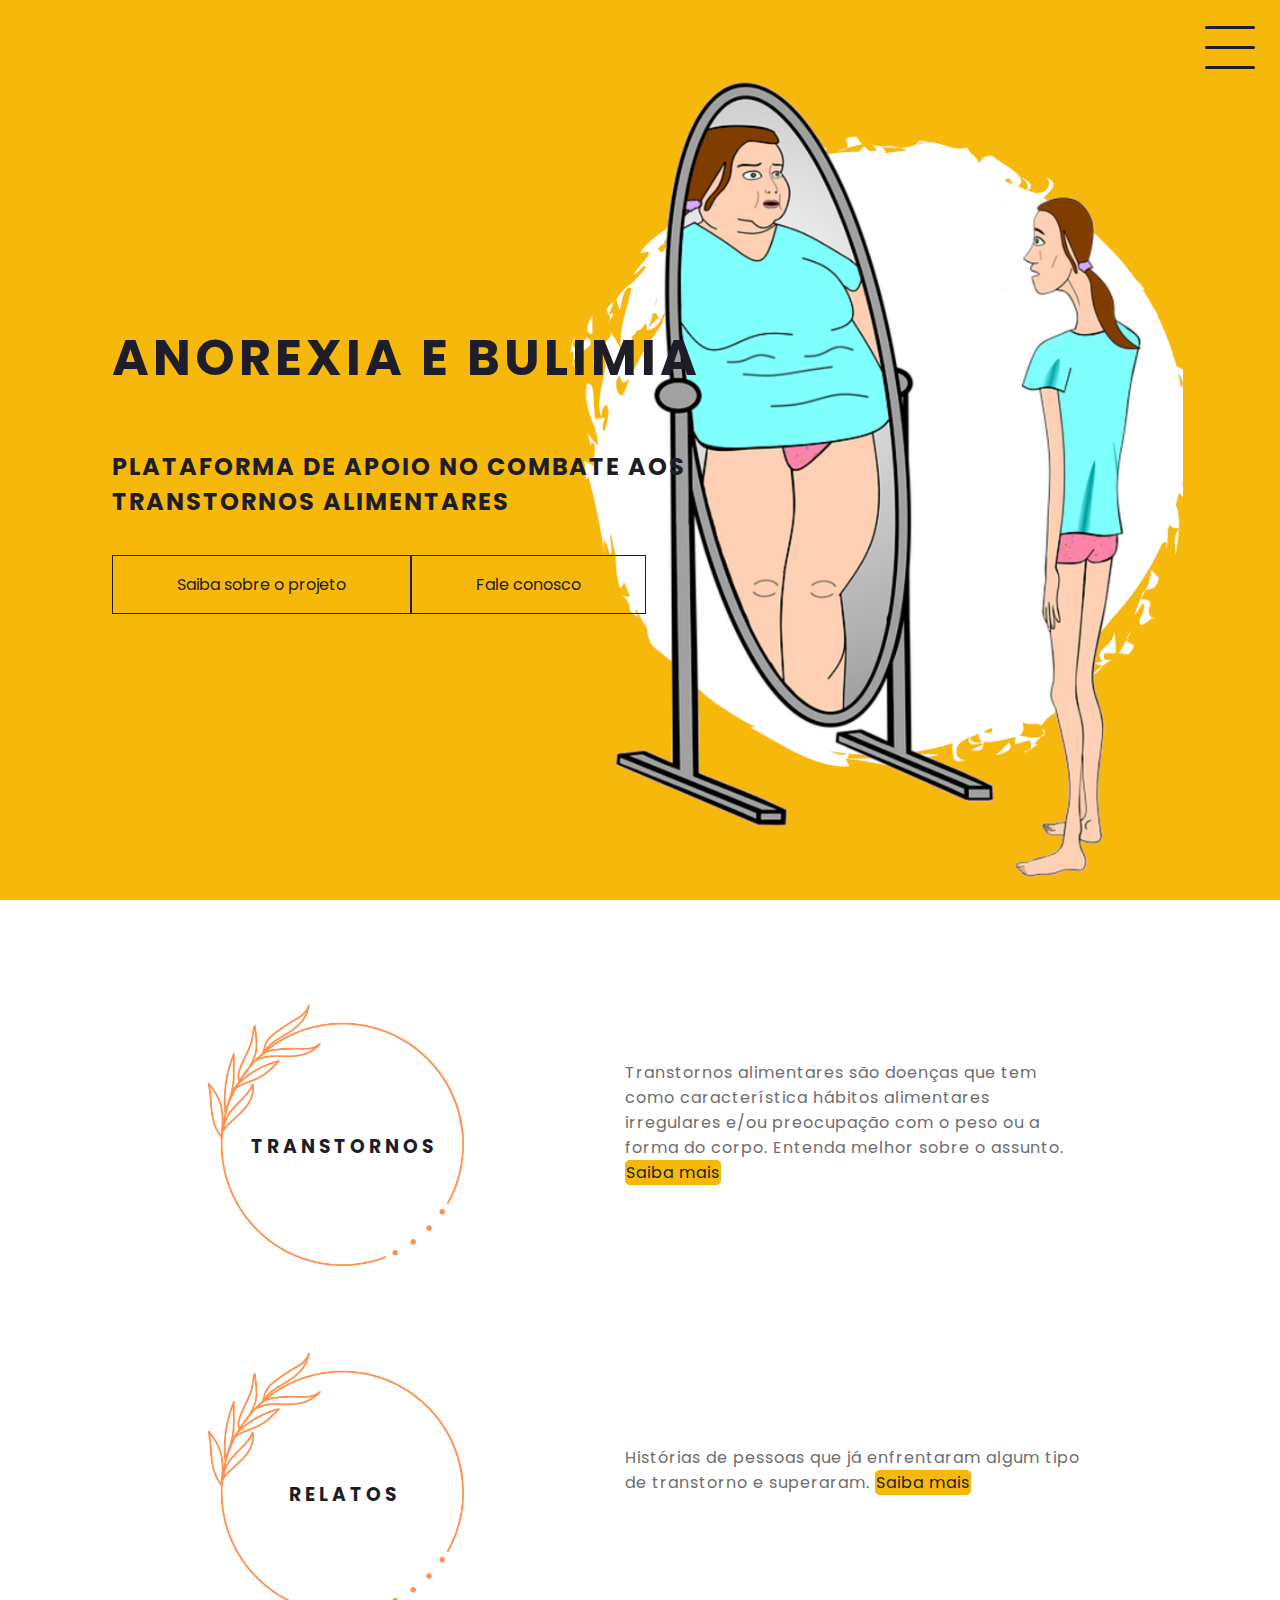
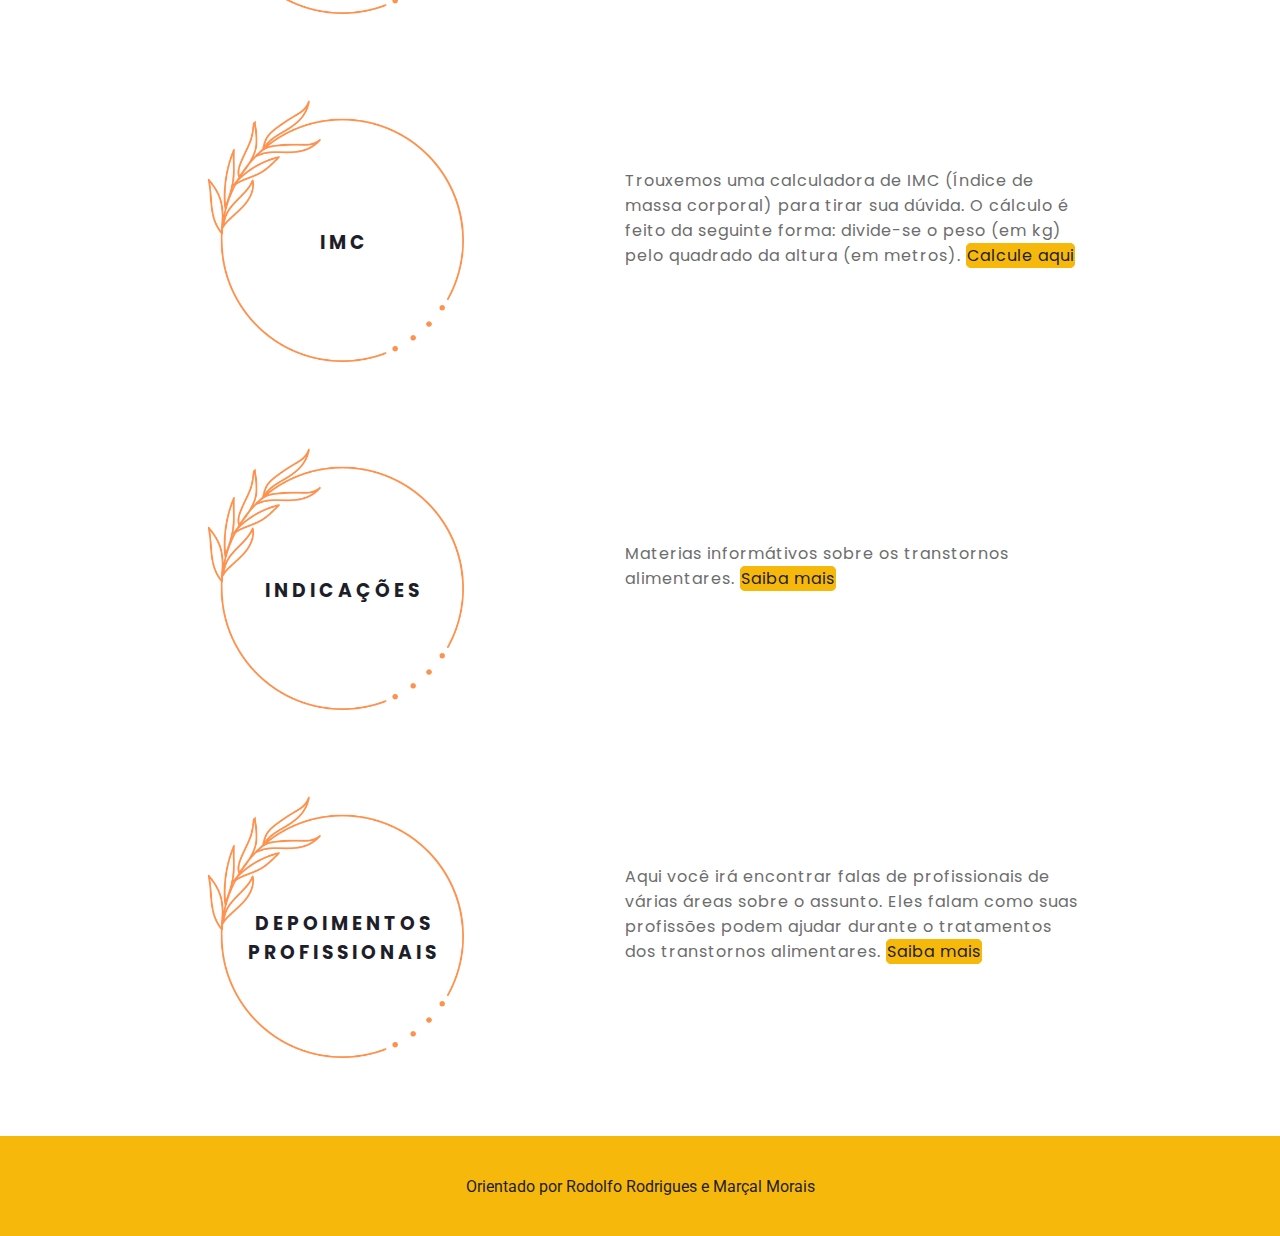
<file: index.html>
<!DOCTYPE html>
<html lang="en">
<head>
    <meta charset="UTF-8">
    <meta name="viwport" content="width=device-width, initial-scale=1.0">
    <link rel="stylesheet" href="css/style.css">
    

  
    <title>PACTA</title>

</head>
<body>
    <header class="header-container">
        <div class="header">
            <div class="checkbox-container">
                <div class="checkbox-wrapper">
                    <input type="checkbox" id="toggle">
                    <label class="checkbox" for="toggle">
                       <div class="trace"></div>
                       <div class="trace"></div>
                       <div class="trace"></div>
                    </label>
                    <div class="menu"></div>
                    <nav class="menu-items">
                        <ul>
                            <li>
                                <a href="index.html">home</a>
                            </li>
                            <li>
                                <a href="sobre.html">sobre</a>
                            </li>
                            <li>
                                <a href="faleConosco.html">fale conosco</a>
                            </li>
                        </ul>
                    </nav>
                    
                </div>

            </div>

        </div>
        <h1>Anorexia e Bulimia</h1>
        <h2>Plataforma de apoio no combate aos transtornos alimentares</h2>
        <div class="social-media">
            <a href="sobre.html"> Saiba sobre o projeto</a>
            <a href="faleConosco.html">Fale conosco</a>

        </div>
    
    </header>
    <main class="container">
        <div class="card-container">
            
            <div class="card">
                <card class="card-wrapper">
                    <h3>transtornos</h3>
                </card>
               
            </div>
            <card class="card-text">
                <p>Transtornos alimentares são doenças que tem
                    como característica hábitos alimentares irregulares e/ou preocupação
                    com o peso ou a forma do corpo. Entenda melhor sobre o assunto.
                    <a class="btn" href="transtornos.html" >Saiba mais</a>
                </p>
                
            </card>
        </div>

        <div class="card-container">
            <div class="card">
                <h3>relatos</h3>
            </div>
            <card class="card-text">
                Histórias de pessoas que já enfrentaram algum tipo de transtorno e superaram.                
                <a class="btn" href="relatos.html" >Saiba mais</a>
            </card>
        </div>

        <div class="card-container">
            <div class="card">
                <card class="card-wrapper">
                    <h3>imc</h3>
                   
                </card>
            </div>
       
            <card class="card-text">
                Trouxemos uma calculadora de IMC (Índice de massa corporal) para tirar sua dúvida. O cálculo é feito da seguinte forma: divide-se o peso 
                (em kg) pelo quadrado da altura (em metros).
                <a class="btn" href="https://abeso.org.br/obesidade-e-sindrome-metabolica/calculadora-imc" target="_blank" >Calcule aqui</a>
            </card>
        </div>

        <div class="card-container">
            <div class="card">
                <h3>Indicações</h3>
            </div>
            <card class="card-text">
                Materias informátivos sobre os transtornos alimentares. 
                <a class="btn" href="indicacoes.html" >Saiba mais</a>
            </card>         
        </div>

        <div class="card-container">
            <div class="card">
                <card class="card-wrapper">
                    <h3>Depoimentos profissionais</h3>
                   
                </card>
            </div>
            <card class="card-text">
                <p>
                    Aqui você irá encontrar falas de profissionais de várias áreas sobre o assunto. Eles falam como suas profissões podem ajudar durante o 
                    tratamentos dos transtornos alimentares.
                    <a class="btn" href="depoimentos.html" >Saiba mais</a>
                </p>
            </card>         
        </div>


    </main>
    <footer class="footer">
       Orientado por Rodolfo Rodrigues e Marçal Morais
    </footer>

</body>
</html>
</file>
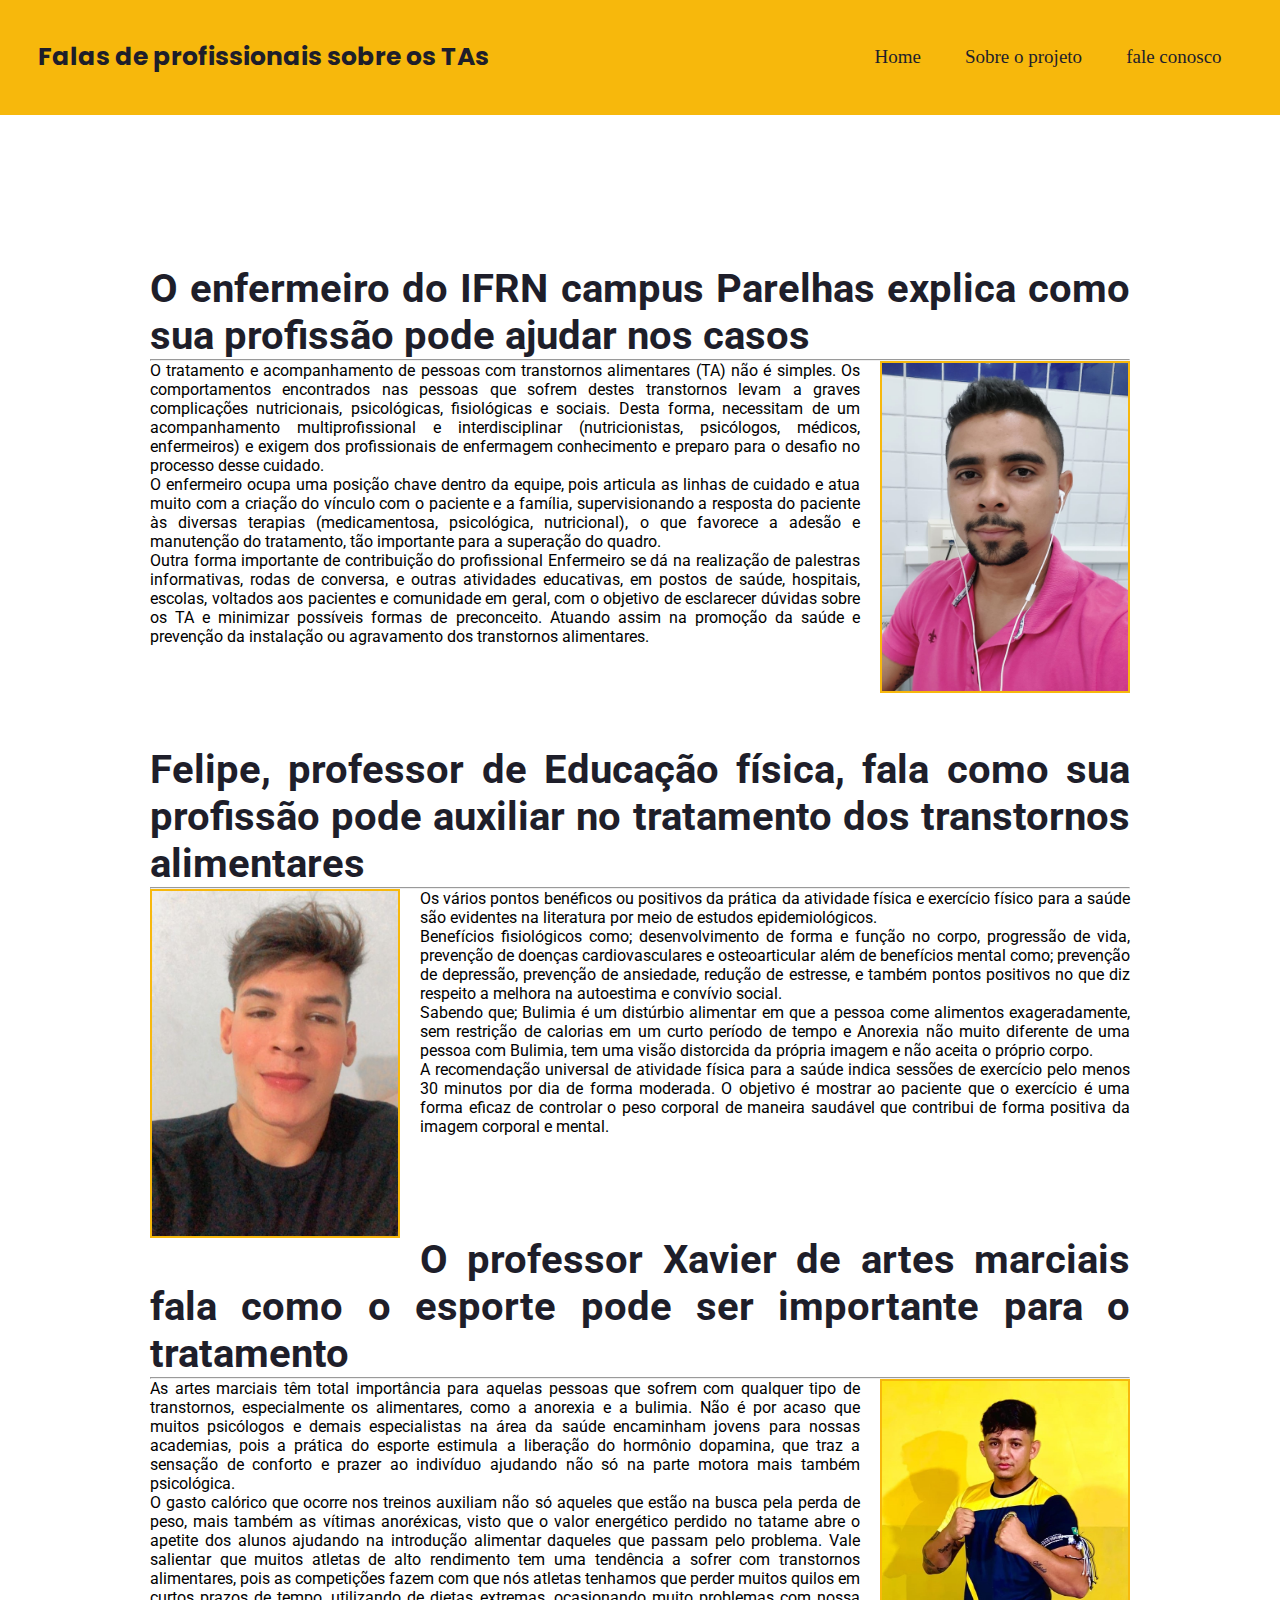
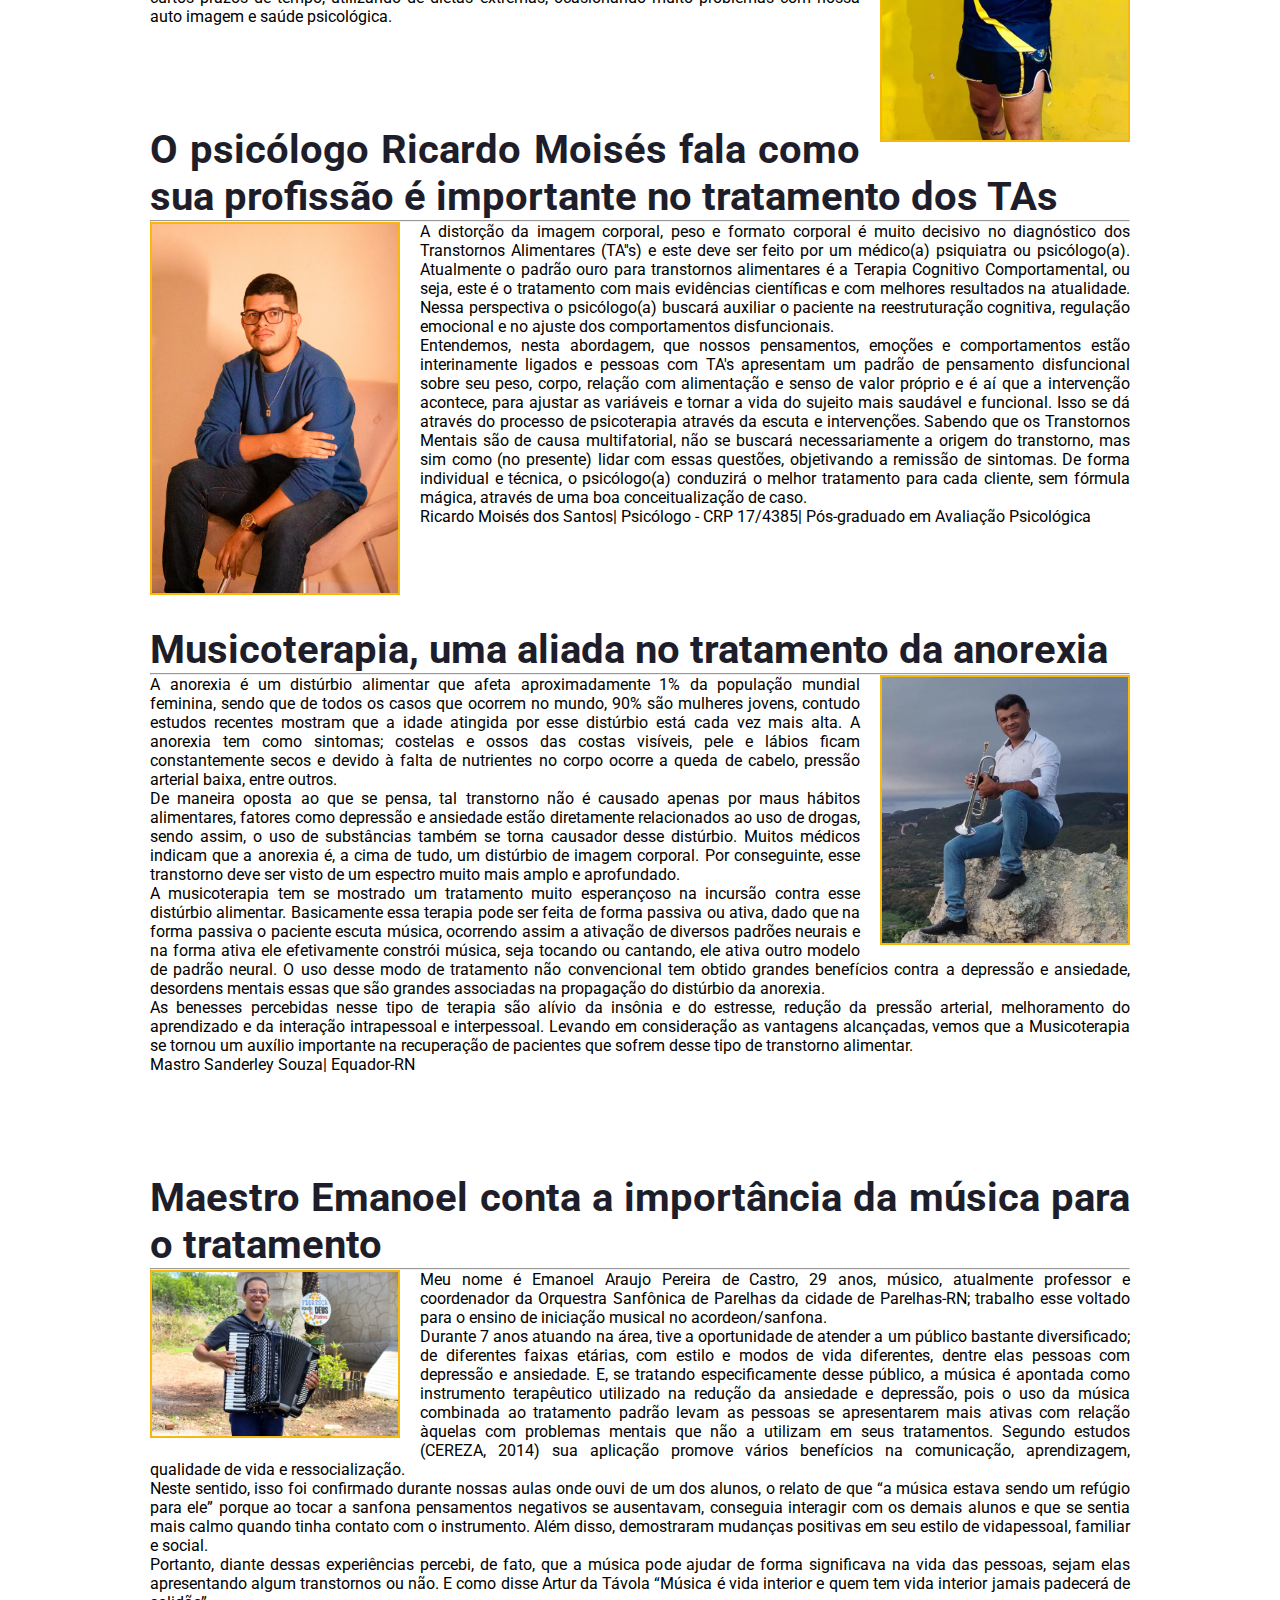
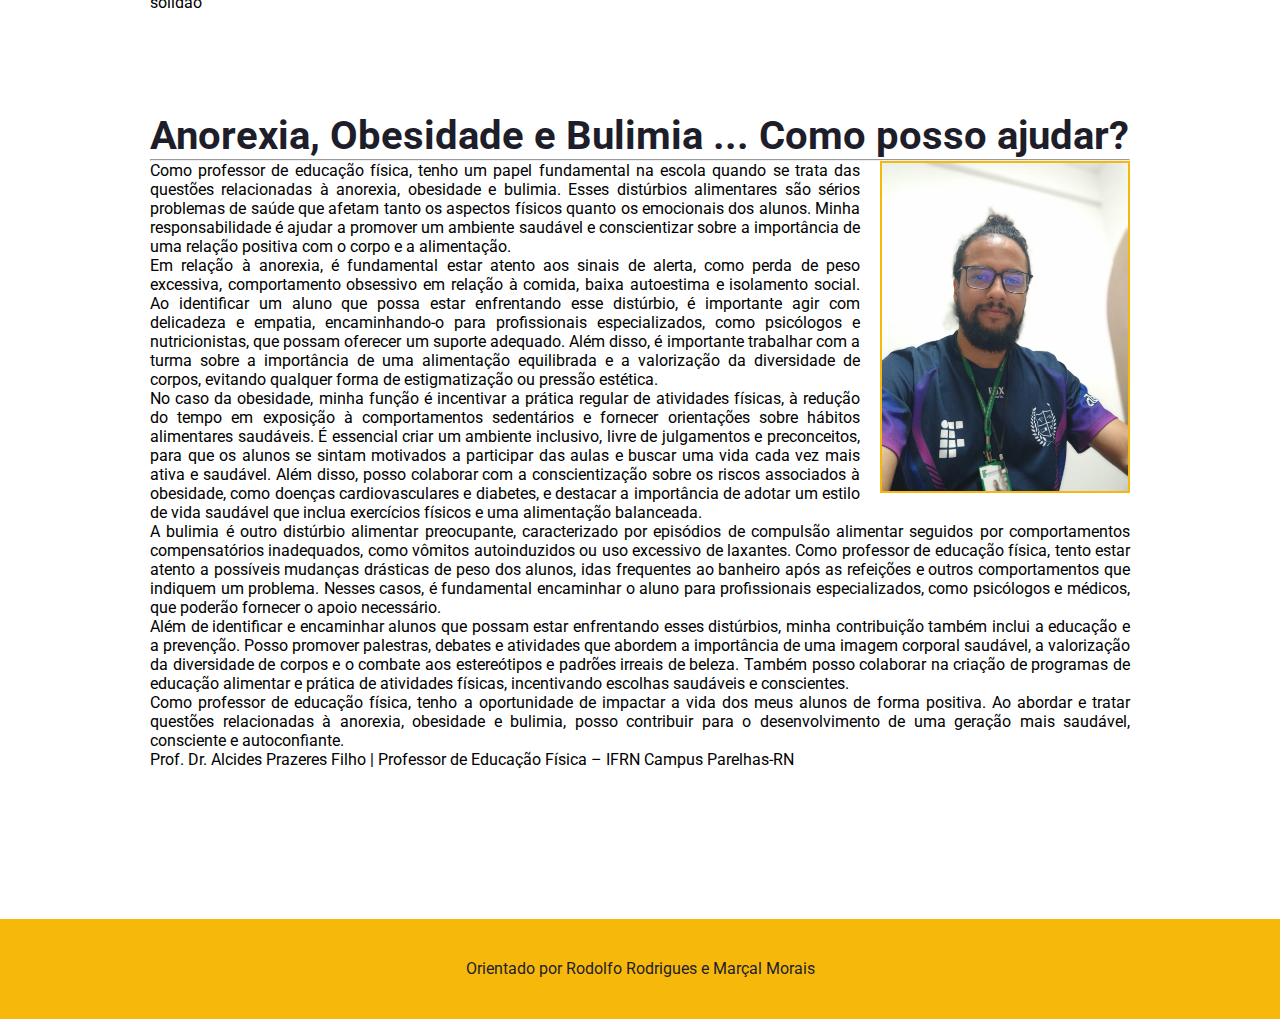
<file: depoimentos.html>
<!DOCTYPE html>
<html lang="en">
<head>
    <meta charset="UTF-8">
    <meta name="viwport" content="width=device-width, initial-scale=1.0">
    <link href="https://cdn.jsdelivr.net/npm/bootstrap@5.3.0-alpha1/dist/css/bootstrap.min.css" rel="stylesheet" integrity="sha384-GLhlTQ8iRABdZLl6O3oVMWSktQOp6b7In1Zl3/Jr59b6EGGoI1aFkw7cmDA6j6gD" crossorigin="anonymous">
    <script src="https://cdn.jsdelivr.net/npm/bootstrap@5.3.0-alpha1/dist/js/bootstrap.bundle.min.js" integrity="sha384-w76AqPfDkMBDXo30jS1Sgez6pr3x5MlQ1ZAGC+nuZB+EYdgRZgiwxhTBTkF7CXvN" crossorigin="anonymous"></script>
    <link rel="stylesheet" href="css/style_texts.css">
    <title>PACTA</title>
</head>

<body>
    <div class="container">
        <nav>
            <div class="logo">
                <span>Falas de profissionais sobre os TAs</span>
            </div>
            <ul>
                <li><a href="index.html">Home</a></li>
                <li><a href="sobre.html">Sobre o projeto</a></li>
                <li><a href="faleConosco.html">fale conosco</a></li>
            </ul>
        </nav>
    </div>

    <main class="container-org">
        <div class="container-text">
            <div class="container-text-p">
                <h1> O enfermeiro do IFRN campus Parelhas explica como sua profissão pode ajudar nos casos</h1>
                <hr>
                <img class = img1 src="css/assets/Enfermeiro Leandro.jpeg">
                <p>
                    O tratamento e acompanhamento de pessoas com transtornos alimentares (TA) não é simples. Os comportamentos encontrados nas pessoas que sofrem destes transtornos 
                    levam a graves complicações nutricionais, psicológicas, fisiológicas e sociais. Desta forma, necessitam de um acompanhamento multiprofissional e interdisciplinar 
                    (nutricionistas, psicólogos, médicos, enfermeiros) e exigem dos profissionais de enfermagem conhecimento e preparo para o desafio no processo desse cuidado. 
                </p>
                <p>
                    O enfermeiro ocupa uma posição chave dentro da equipe, pois articula as linhas de cuidado e atua muito com a criação do vínculo com o paciente e a família, 
                    supervisionando a resposta do paciente às diversas terapias (medicamentosa, psicológica, nutricional), o que favorece a adesão e manutenção do tratamento, 
                    tão importante para a superação do quadro.
                </p>
                <p>
                    Outra forma importante de contribuição do profissional Enfermeiro se dá na realização de palestras informativas, rodas de conversa, e outras atividades educativas, 
                    em postos de saúde, hospitais, escolas, voltados aos pacientes e comunidade em geral, com o objetivo de esclarecer dúvidas sobre os TA e minimizar possíveis formas 
                    de preconceito. Atuando assim na promoção da saúde e prevenção da instalação ou agravamento dos transtornos alimentares.
                </p>

            </div> 

            <div class="container-text-p">
                <h1>Felipe, professor de Educação física, fala como sua profissão pode auxiliar no tratamento dos transtornos alimentares</h1>
                <hr>
                <img class = img2 src="css/assets/Educador Físico.jpeg">
                <p>
                    Os vários pontos benéficos ou positivos da prática da atividade física e exercício físico para a saúde são evidentes na literatura por meio de estudos epidemiológicos.
                </p>
                <p>
                    Benefícios fisiológicos como; desenvolvimento de forma e função no corpo, progressão de vida, prevenção de doenças cardiovasculares e osteoarticular além de benefícios mental
                    como; prevenção de depressão, prevenção de ansiedade, redução de estresse, e também pontos positivos no que diz respeito a melhora na autoestima e convívio social.
                </p>
                <p>
                    Sabendo que; Bulimia é um distúrbio alimentar em que a pessoa come alimentos exageradamente, sem restrição de calorias em um curto período de tempo e Anorexia não muito 
                    diferente de uma pessoa com Bulimia, tem uma visão distorcida da própria imagem e não aceita o próprio corpo. 
                </p>
                <p>
                    A recomendação universal de atividade física para a saúde indica sessões de exercício pelo menos 30 minutos por dia de forma moderada. O objetivo é mostrar ao paciente que o 
                    exercício é uma forma eficaz de controlar o peso corporal de maneira saudável que contribui de forma positiva da imagem corporal e mental.
                </p>
                
            </div> 

            <div class="container-text-p">
                <h1>O professor Xavier de artes marciais fala como o esporte pode ser importante para o tratamento</h1>
                <hr>
                <img class = img1 src="css/assets/Xavier Educador Físico.jpeg">
                <p>
                    As artes marciais têm total importância para aquelas pessoas que sofrem com qualquer tipo de transtornos, especialmente os alimentares, como a anorexia e a bulimia. 
                    Não é por acaso que muitos psicólogos e demais especialistas na área da saúde encaminham jovens para nossas academias, pois a prática do esporte estimula a liberação 
                    do hormônio dopamina, que traz a sensação de conforto e prazer ao indivíduo ajudando não só na parte motora mais também psicológica.
                </p>
                <p>
                    O gasto calórico que ocorre nos treinos auxiliam não só aqueles que estão na busca pela perda de peso, mais também as vítimas anoréxicas, visto que o valor energético perdido 
                    no tatame abre o apetite dos alunos ajudando na introdução alimentar daqueles que passam pelo problema.
                    Vale salientar que muitos atletas de alto rendimento tem uma tendência a sofrer com transtornos alimentares, pois as competições fazem com que nós atletas tenhamos que perder 
                    muitos quilos em curtos prazos de tempo, utilizando de dietas extremas, ocasionando muito problemas com nossa auto imagem e saúde psicológica.
                </p>

            </div> 

            <div class="container-text-p">
                <h1>O psicólogo Ricardo Moisés fala como sua profissão é importante no tratamento dos TAs</h1>
                <hr>
                <img class = img2 src="css/assets/PSI.jpg">
                <p>
                    A distorção da imagem corporal, peso e formato corporal é muito decisivo no diagnóstico dos Transtornos Alimentares (TA''s) e este deve ser feito por um médico(a) psiquiatra ou psicólogo(a).
                    Atualmente o padrão ouro para transtornos alimentares é a Terapia Cognitivo Comportamental, ou seja, este é o tratamento com mais evidências científicas e com melhores resultados na atualidade.
                    Nessa perspectiva o psicólogo(a) buscará auxiliar o paciente na reestruturação cognitiva, regulação emocional e no ajuste dos comportamentos disfuncionais.
                </p>
                <p>
                    Entendemos, nesta abordagem, que nossos pensamentos, emoções e comportamentos estão interinamente ligados e pessoas com TA's apresentam um padrão de pensamento disfuncional sobre seu peso, corpo, relação 
                    com alimentação e senso de valor próprio e é aí que a intervenção acontece, para ajustar as variáveis e tornar a vida do sujeito mais saudável e funcional. Isso se dá através do processo de psicoterapia através da escuta e intervenções.
                    Sabendo que os Transtornos Mentais são de causa multifatorial, não se buscará necessariamente a origem do transtorno, mas sim como (no presente) lidar com essas questões, objetivando a remissão de sintomas.
                    De forma individual e técnica, o psicólogo(a) conduzirá o melhor tratamento para cada cliente, sem fórmula mágica, através de uma boa conceitualização de caso.
                </p>
                <p>
                    Ricardo Moisés dos Santos| 
                    Psicólogo - CRP 17/4385|
                    Pós-graduado em Avaliação Psicológica
                </p>
            </div>

            <div class="container-text-p">
                <h1> Musicoterapia, uma aliada no tratamento da anorexia </h1>
                <hr>
                <img class = img1 src="css/assets/Sanderley Maestro.jpeg">
                <p>
                    A anorexia é um distúrbio alimentar que afeta aproximadamente 1% da população mundial feminina, sendo que de todos os casos que ocorrem no mundo, 90% são mulheres
                    jovens, contudo estudos recentes mostram que a idade atingida por esse distúrbio está cada vez mais alta. A anorexia tem como sintomas; costelas e ossos das costas visíveis,
                    pele e lábios ficam constantemente secos e devido à falta de nutrientes no corpo ocorre a
                    queda de cabelo, pressão arterial baixa, entre outros. 
                </p>
                <p>
                    De maneira oposta ao que se pensa, tal transtorno não é causado apenas por maus hábitos alimentares, fatores como depressão e ansiedade estão diretamente relacionados
                    ao uso de drogas, sendo assim, o uso de substâncias também se torna causador desse distúrbio. Muitos médicos indicam que a anorexia é, a cima de tudo, um distúrbio de
                    imagem corporal. Por conseguinte, esse transtorno deve ser visto de um espectro muito mais amplo e aprofundado. 
                </p>
                <p>
                    A musicoterapia tem se mostrado um tratamento muito esperançoso na incursão contra esse distúrbio alimentar. Basicamente essa terapia pode ser feita de forma passiva ou
                    ativa, dado que na forma passiva o paciente escuta música, ocorrendo assim a ativação de diversos padrões neurais e na forma ativa ele efetivamente constrói música, seja tocando
                    ou cantando, ele ativa outro modelo de padrão neural. O uso desse modo de tratamento não convencional tem obtido grandes benefícios contra a depressão e ansiedade, desordens mentais 
                    essas que são grandes associadas na propagação do distúrbio da anorexia. 
                </p>
                <p>
                    As benesses percebidas nesse tipo de terapia são alívio da insônia e do estresse, redução da pressão arterial, melhoramento do aprendizado e da interação intrapessoal e
                    interpessoal. Levando em consideração as vantagens alcançadas, vemos que a Musicoterapia se tornou um auxílio importante na recuperação de pacientes que sofrem desse tipo de transtorno alimentar. 
                </p>
                <p> Mastro Sanderley Souza| Equador-RN</p>
            </div>

            <div class="container-text-p">
                <h1> Maestro Emanoel conta a importância da música para o tratamento</h1>
                <hr>
                <img class = img2 src="css/assets/Maestro Emanuel.jpg">
                <p>
                    Meu nome é Emanoel Araujo Pereira de Castro, 29 anos, músico, atualmente professor e coordenador da Orquestra Sanfônica de Parelhas da cidade de Parelhas-RN; 
                    trabalho esse voltado para o ensino de iniciação musical no acordeon/sanfona. 
                </p>
                <p>
                    Durante 7 anos atuando na área, tive a oportunidade de atender a um público bastante diversificado; de diferentes faixas etárias, com estilo e modos de vida diferentes, 
                    dentre elas pessoas com depressão e ansiedade. E, se tratando especificamente desse público, a música é apontada como instrumento terapêutico utilizado na redução da ansiedade 
                    e depressão, pois o uso da música combinada ao tratamento padrão levam as pessoas se apresentarem mais ativas com relação àquelas com problemas mentais que não a utilizam em seus 
                    tratamentos. Segundo estudos (CEREZA, 2014) sua aplicação promove vários benefícios na comunicação, aprendizagem, qualidade de vida e ressocialização.
                </p>
                <p>
                    Neste sentido, isso foi confirmado durante nossas aulas onde ouvi de um dos alunos, o relato de que “a música estava sendo um refúgio para ele” porque ao tocar a sanfona pensamentos 
                    negativos se ausentavam, conseguia interagir com os demais alunos e que se sentia mais calmo quando tinha contato com o instrumento. Além disso, demostraram mudanças positivas em seu 
                    estilo de vidapessoal, familiar e social.
                </p>
                <p>
                    Portanto, diante dessas experiências percebi, de fato, que a música pode ajudar de forma significava na vida das pessoas, sejam elas apresentando algum transtornos ou não. E como 
                    disse Artur da Távola “Música é vida interior e quem tem vida interior jamais padecerá de solidão” 
                </p>
            </div>

            <div class="container-text-p">
                <h1>Anorexia, Obesidade e Bulimia ... Como posso ajudar?</h1>
                <hr>
                <img class = img1 src="css/assets/Prof.If.jpeg">
                <p>
                    Como professor de educação física, tenho um papel fundamental na escola quando se trata das questões relacionadas à anorexia, obesidade e bulimia. Esses distúrbios 
                    alimentares são sérios problemas de saúde que afetam tanto os aspectos físicos quanto os emocionais dos alunos. Minha responsabilidade é ajudar a promover um ambiente 
                    saudável e conscientizar sobre a importância de uma relação positiva com o corpo e a alimentação.
                </p>
                <p>
                    Em relação à anorexia, é fundamental estar atento aos sinais de alerta, como perda de peso excessiva, comportamento obsessivo em relação à comida, baixa autoestima e isolamento 
                    social. Ao identificar um aluno que possa estar enfrentando esse distúrbio, é importante agir com delicadeza e empatia, encaminhando-o para profissionais especializados, como psicólogos 
                    e nutricionistas, que possam oferecer um suporte adequado. Além disso, é importante trabalhar com a turma sobre a importância de uma alimentação equilibrada e a valorização da diversidade 
                    de corpos, evitando qualquer forma de estigmatização ou pressão estética.
                </p>
                <p>
                    No caso da obesidade, minha função é incentivar a prática regular de atividades físicas, à redução do tempo em exposição à comportamentos sedentários e fornecer orientações sobre hábitos 
                    alimentares saudáveis. É essencial criar um ambiente inclusivo, livre de julgamentos e preconceitos, para que os alunos se sintam motivados a participar das aulas e buscar uma vida cada vez 
                    mais ativa e saudável. Além disso, posso colaborar com a conscientização sobre os riscos associados à obesidade, como doenças cardiovasculares e diabetes, e destacar a importância de adotar um 
                    estilo de vida saudável que inclua exercícios físicos e uma alimentação balanceada.
                </p>
                <p>
                    A bulimia é outro distúrbio alimentar preocupante, caracterizado por episódios de compulsão alimentar seguidos por comportamentos compensatórios inadequados, como vômitos autoinduzidos ou uso 
                    excessivo de laxantes. Como professor de educação física, tento estar atento a possíveis mudanças drásticas de peso dos alunos, idas frequentes ao banheiro após as refeições e outros comportamentos 
                    que indiquem um problema. Nesses casos, é fundamental encaminhar o aluno para profissionais especializados, como psicólogos e médicos, que poderão fornecer o apoio necessário.
                </p>
                <P>
                    Além de identificar e encaminhar alunos que possam estar enfrentando esses distúrbios, minha contribuição também inclui a educação e a prevenção. Posso promover palestras, debates e atividades que 
                    abordem a importância de uma imagem corporal saudável, a valorização da diversidade de corpos e o combate aos estereótipos e padrões irreais de beleza. Também posso colaborar na criação de 
                    programas de educação alimentar e prática de atividades físicas, incentivando escolhas saudáveis e conscientes.
                </P>
                <p>
                    Como professor de educação física, tenho a oportunidade de impactar a vida dos meus alunos de forma positiva. Ao abordar e tratar questões relacionadas à anorexia, obesidade e bulimia, posso contribuir 
                    para o desenvolvimento de uma geração mais saudável, consciente e autoconfiante.
                </p>
                <p>
                    Prof. Dr. Alcides Prazeres Filho | Professor de Educação Física – IFRN Campus Parelhas-RN
                </p>

        </main>
        <footer class="footer">
            Orientado por Rodolfo Rodrigues e Marçal Morais
         </footer>


</body>
</file>
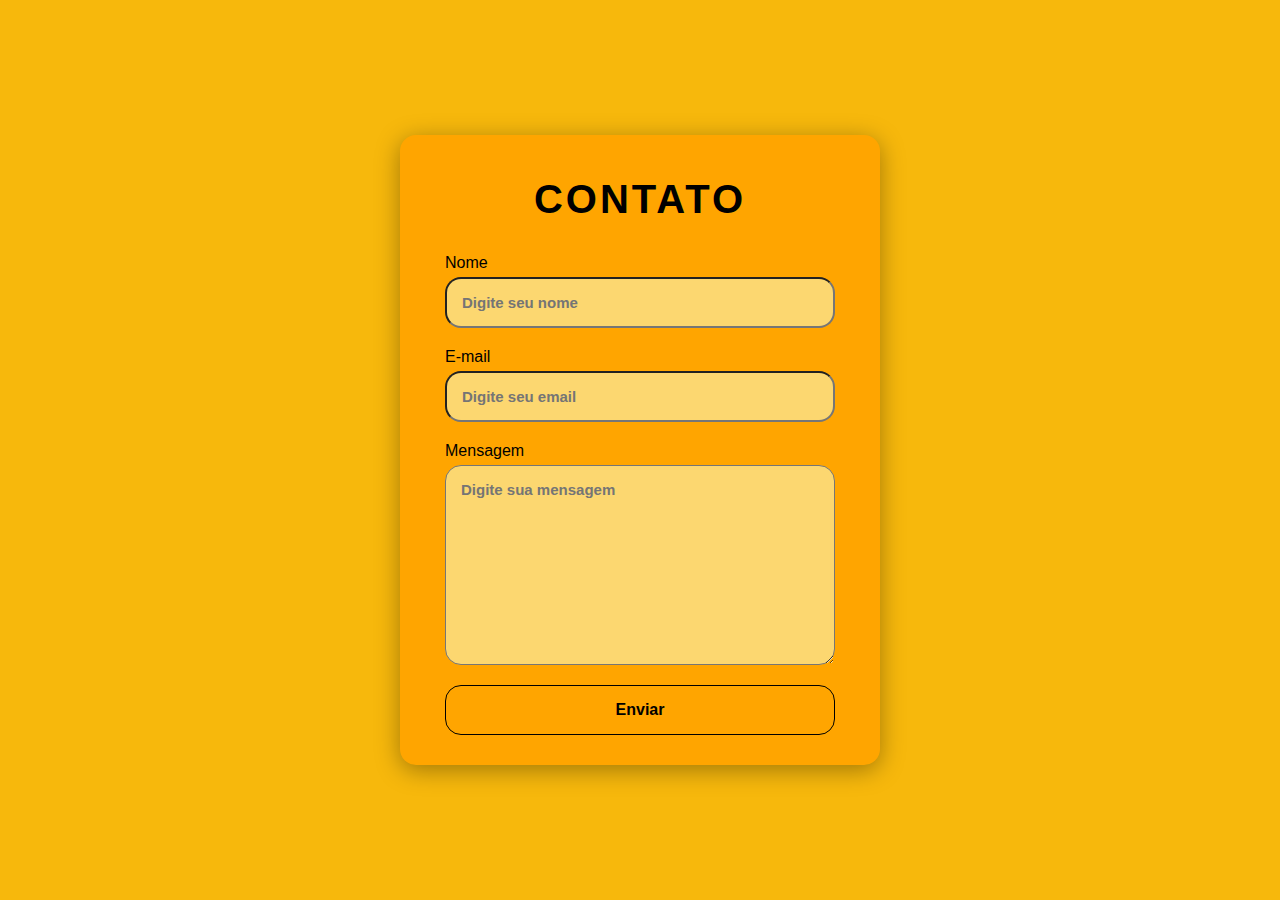
<file: faleConosco.html>
<!DOCTYPE html>
<html lang="en">
<head>
    <meta charset="UTF-8">
    <meta name="viewport" content="width=device-width, initial-scale=1.0">
    <link rel="stylesheet" href="css/style_faleConosco.css">
    <script defer src="css/main.js"></script>
    <title>PACTA</title>
</head>
<body>
    <form
      action="https://api.staticforms.xyz/submit" method="POST" data-form>
      <h2>Contato</h2>
      <label for="name">Nome</label>
      <input type="text" name="name" placeholder="Digite seu nome" autocomplete="name" id="name" />
      <label for="email">E-mail</label>
      <input type="email" name="email" placeholder="Digite seu email" autocomplete="email"  id="email"/>
      <label for="message">Mensagem</label>
      <textarea name="message" placeholder="Digite sua mensagem" id="message" required></textarea>
      <button type="submit" data-button>Enviar</button>

      <input type="hidden" name="accessKey" value="024a4490-96f7-4164-a9b1-55f2aaabcb77">
    </form>
  </body>
</html
</file>
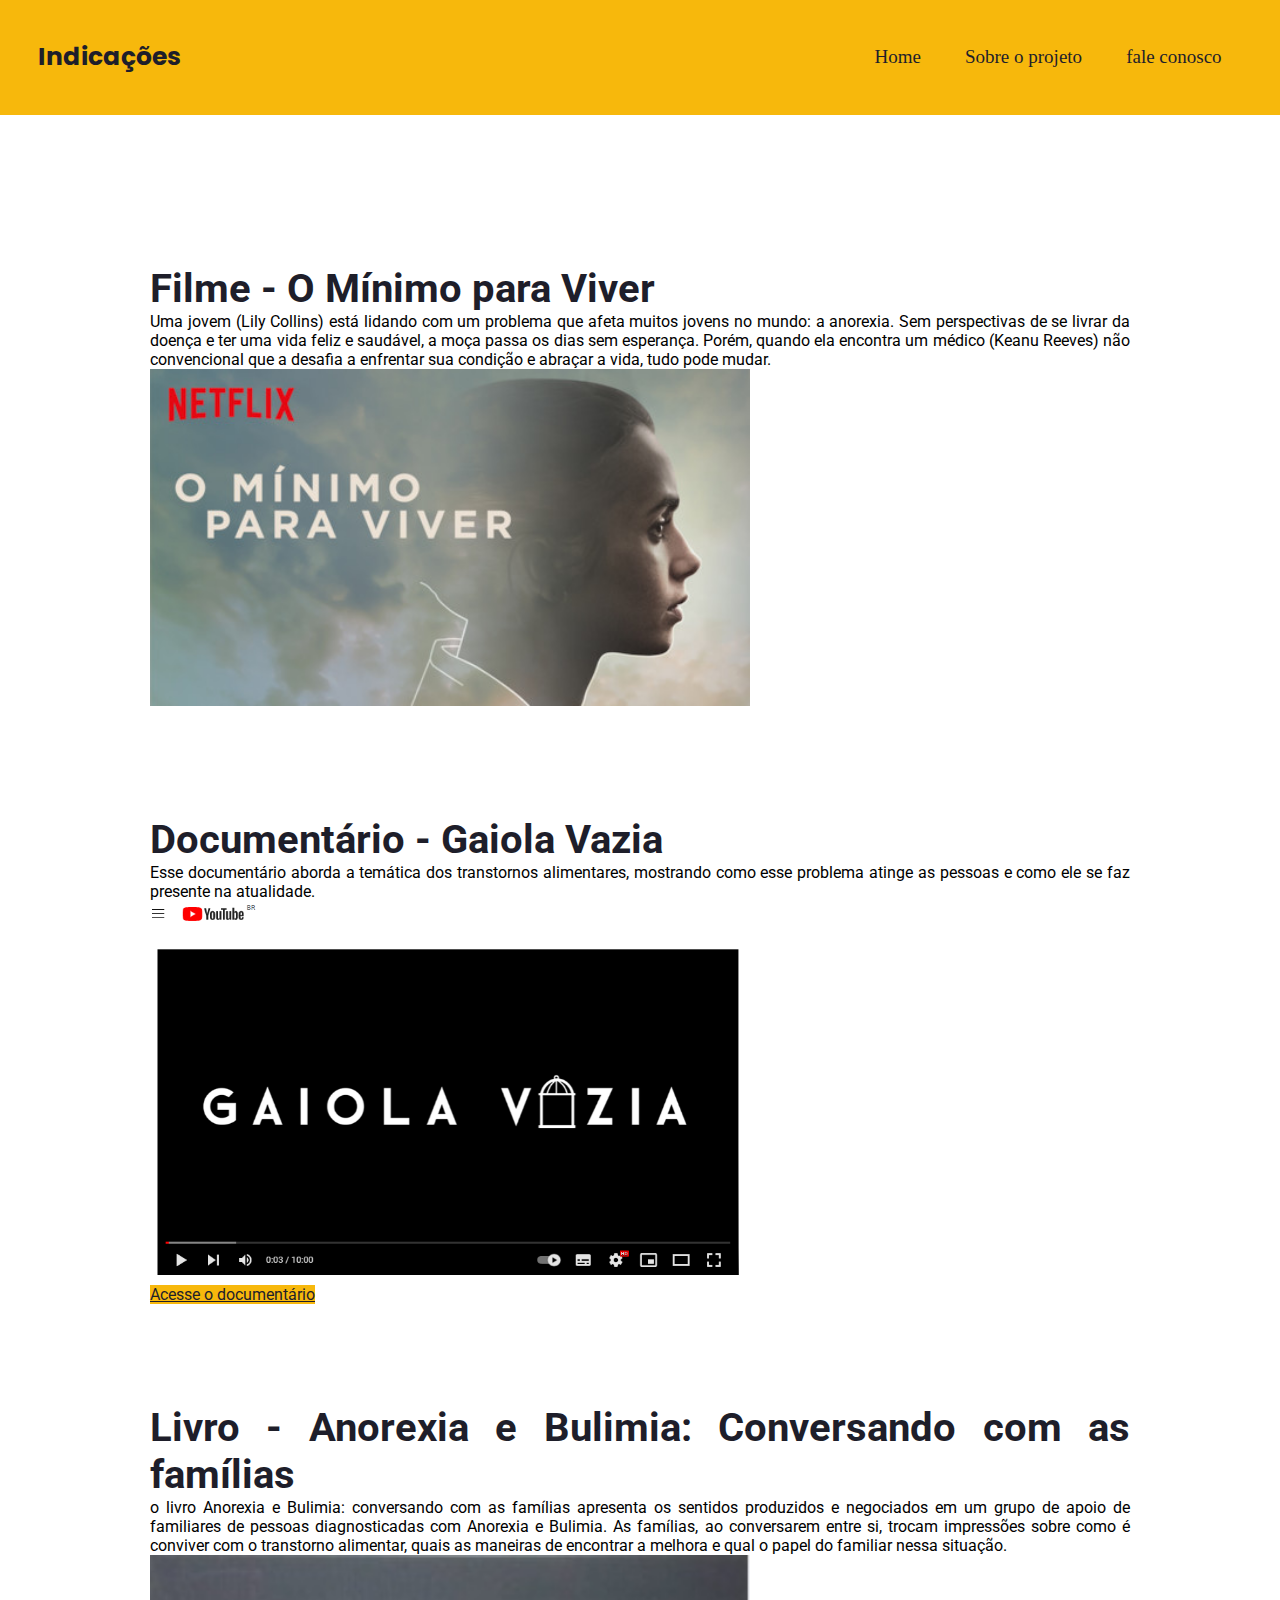
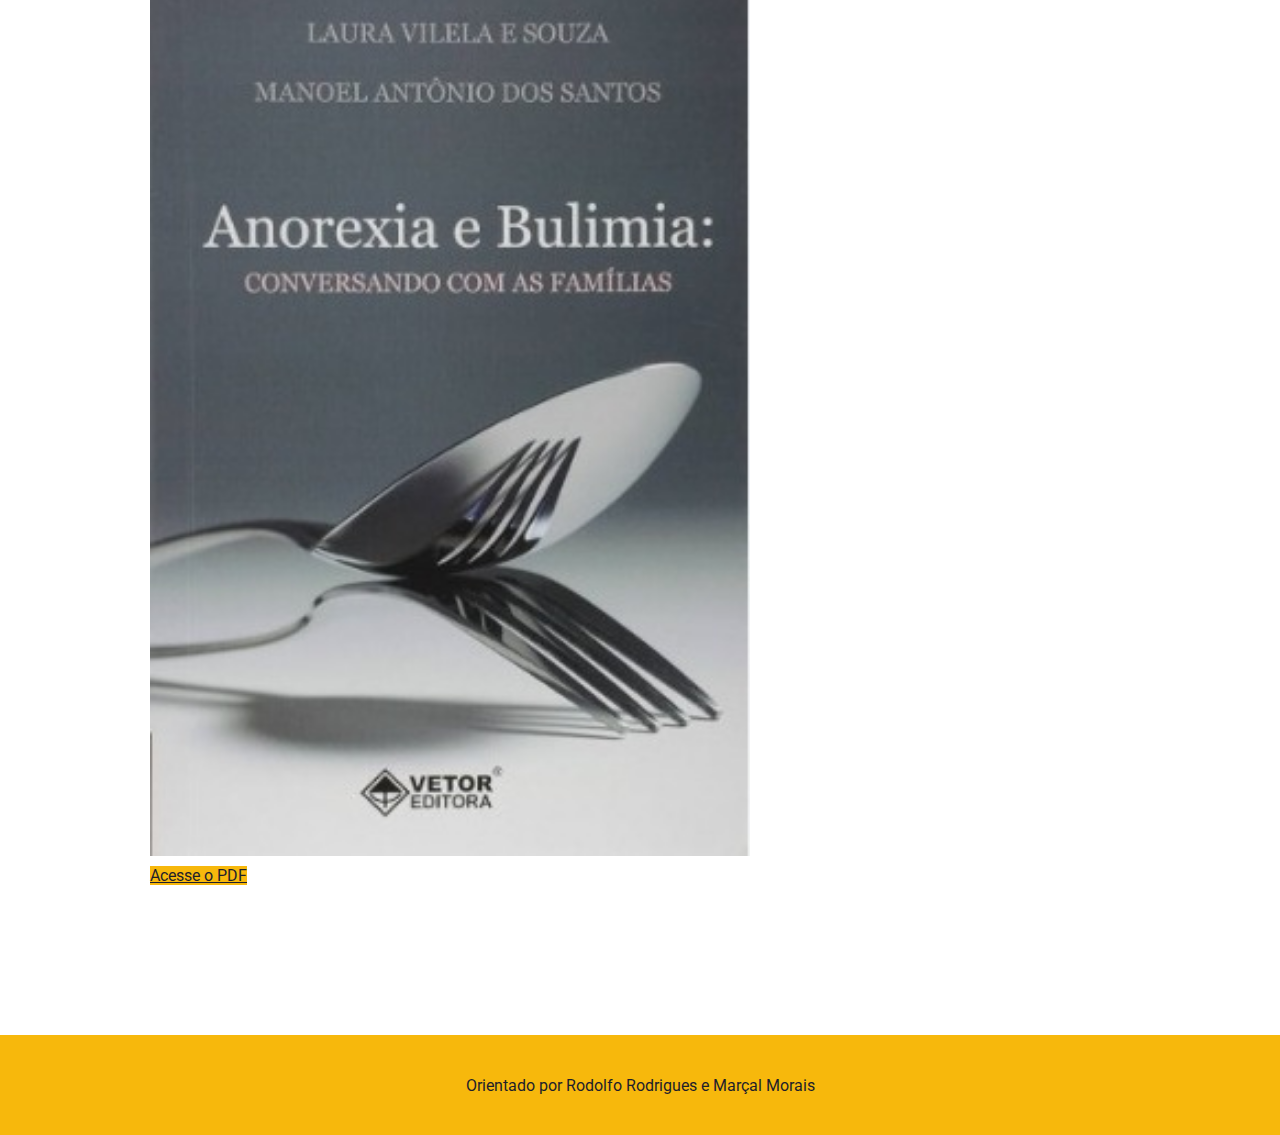
<file: indicacoes.html>
<!DOCTYPE html>
<html lang="en">
<head>
    <meta charset="UTF-8">
    <meta name="viwport" content="width=device-width, initial-scale=1.0">
    <link href="https://cdn.jsdelivr.net/npm/bootstrap@5.3.0-alpha1/dist/css/bootstrap.min.css" rel="stylesheet" integrity="sha384-GLhlTQ8iRABdZLl6O3oVMWSktQOp6b7In1Zl3/Jr59b6EGGoI1aFkw7cmDA6j6gD" crossorigin="anonymous">
    <script src="https://cdn.jsdelivr.net/npm/bootstrap@5.3.0-alpha1/dist/js/bootstrap.bundle.min.js" integrity="sha384-w76AqPfDkMBDXo30jS1Sgez6pr3x5MlQ1ZAGC+nuZB+EYdgRZgiwxhTBTkF7CXvN" crossorigin="anonymous"></script>
    <link rel="stylesheet" href="css/style_texts.css">
    <title>PACTA</title>
   
      
   
</head>
<body>
    <div class="container">
        <nav>
            <div class="logo">
                <span>Indicações</span>
            </div>
            <ul>
                <li><a href="index.html">Home</a></li>
                <li><a href="sobre.html">Sobre o projeto</a></li>
                <li><a href="faleConosco.html">fale conosco</a></li>
            </ul>
        </nav>
    </div>
    <main class="container-org">
        <div class="container-text">
            <div class="container-text-p">
                <h1>Filme - O Mínimo para Viver</h1>
                <p>Uma jovem (Lily Collins) está lidando com um problema que afeta muitos jovens no mundo: a anorexia. Sem perspectivas de se livrar da 
                    doença e ter uma vida feliz e saudável, a moça passa os dias sem esperança. Porém, quando ela encontra um médico (Keanu Reeves) não 
                    convencional que a desafia a enfrentar sua condição e abraçar a vida, tudo pode mudar.</p>
                <img src="css/assets/img1.jpg">
            </div>
        
            <div class="container-text-p">
                <h1>Documentário - Gaiola Vazia</h1>
                <p>Esse documentário aborda a temática dos transtornos alimentares, mostrando como esse problema atinge as pessoas e como ele se faz presente na atualidade. </p>
                <img src="css/assets/img2.png">
                <a class="btn btn-primary" href="https://www.youtube.com/watch?v=_RMoxwZHRJo" target="_blank" role="button" style="width: 200px; color: #1E1E2A; background-color: rgb(247, 184, 12); border:rgb(247, 184, 12);">Acesse o documentário</a>
            </div>

            <div class="container-text-p">
                <h1>Livro - Anorexia e Bulimia: Conversando com as famílias</h1>
                <p>o livro Anorexia e Bulimia: conversando com as famílias apresenta os sentidos produzidos e negociados em um grupo de apoio de familiares de 
                    pessoas diagnosticadas com Anorexia e Bulimia. As famílias, ao conversarem entre si, trocam impressões sobre como é conviver com o transtorno 
                    alimentar, quais as maneiras de encontrar a melhora e qual o papel do familiar nessa situação. </p>
                    <img src="css/assets/img3 (2).jpeg">
                    <a class="btn btn-primary" href="https://www.researchgate.net/publication/274698748_Anorexia_e_Bulimia_Conversando_com_as_familias" target="_blank" role="button" style="width: 200px; color: #1E1E2A; background-color: rgb(247, 184, 12); border:rgb(247, 184, 12);">Acesse o PDF</a>

            </div>

    </main>
    <footer class="footer">
        Orientado por Rodolfo Rodrigues e Marçal Morais
     </footer>

</body>
</html>
</file>
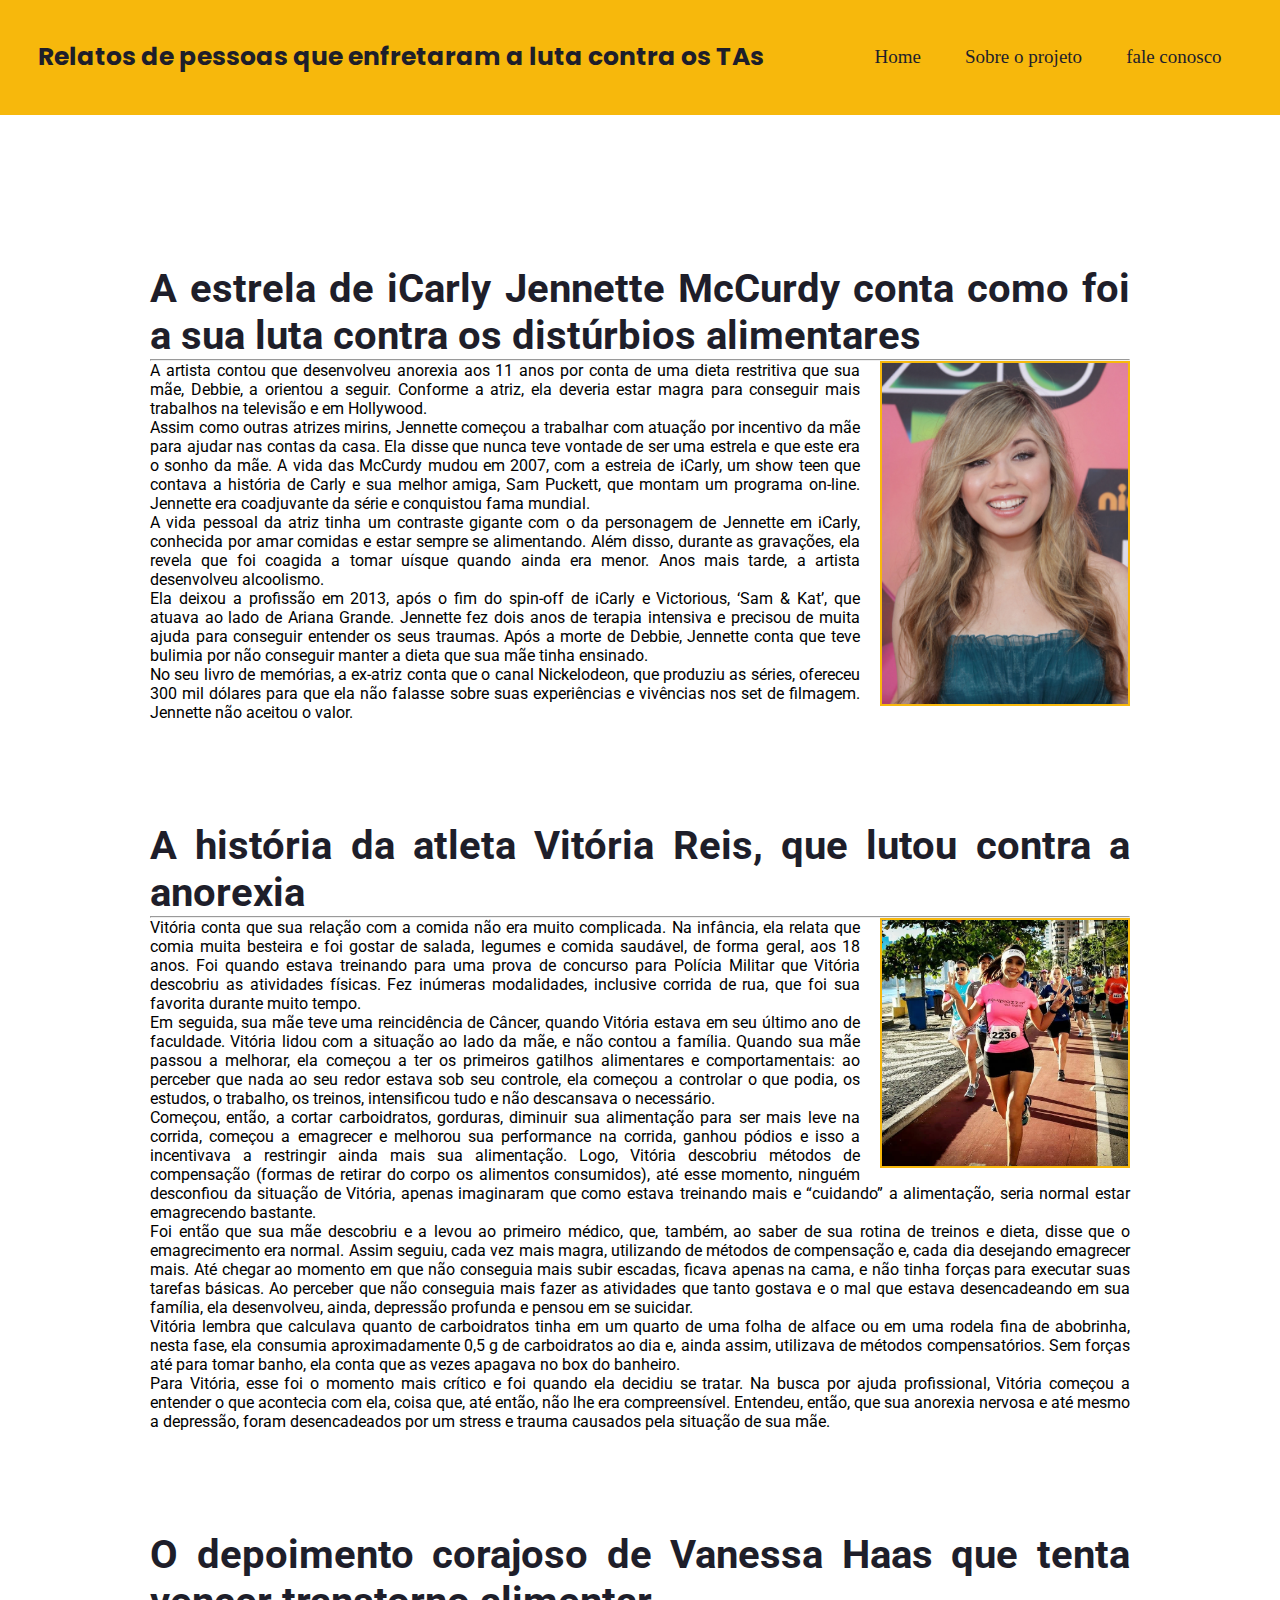
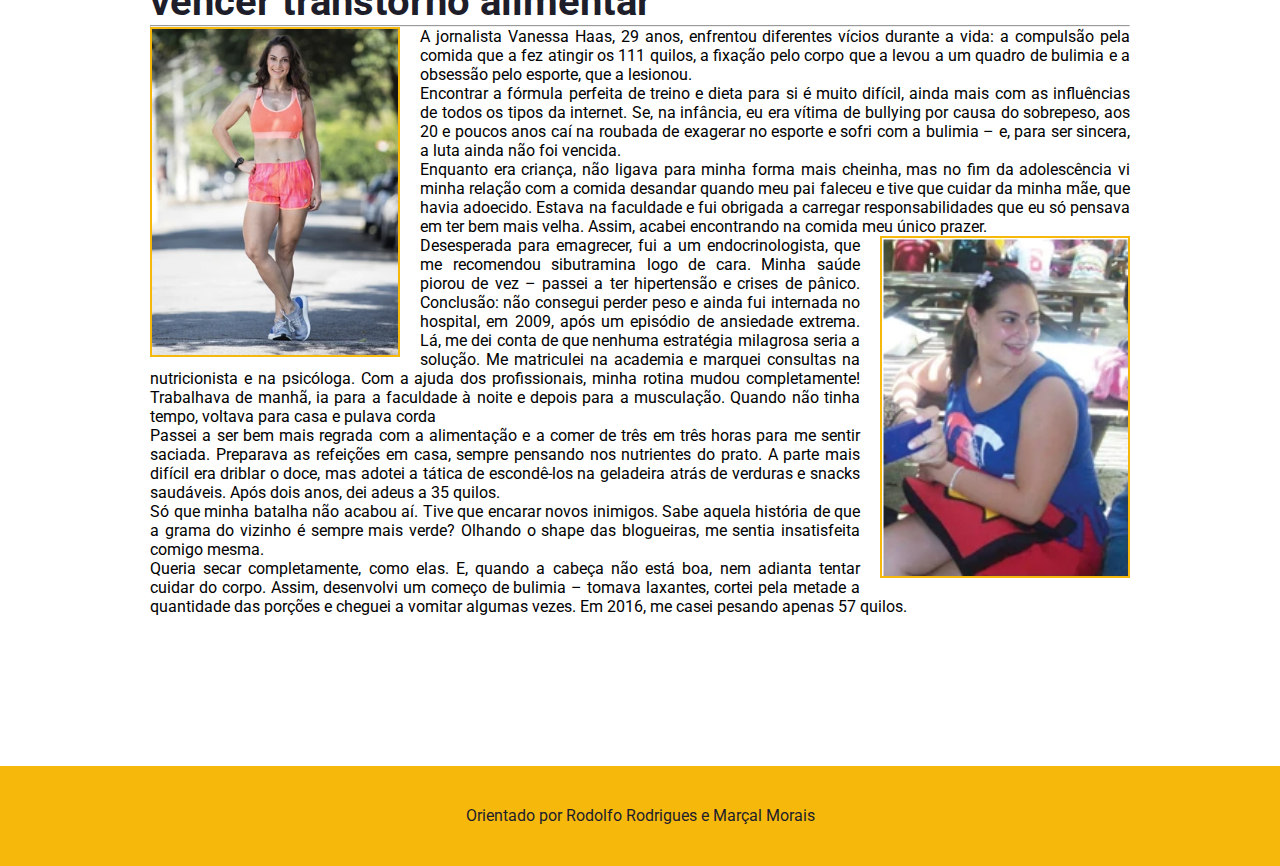
<file: relatos.html>
<!DOCTYPE html>
<html lang="en">
<head>
    <meta charset="UTF-8">
    <meta name="viwport" content="width=device-width, initial-scale=1.0">
    <link href="https://cdn.jsdelivr.net/npm/bootstrap@5.3.0-alpha1/dist/css/bootstrap.min.css" rel="stylesheet" integrity="sha384-GLhlTQ8iRABdZLl6O3oVMWSktQOp6b7In1Zl3/Jr59b6EGGoI1aFkw7cmDA6j6gD" crossorigin="anonymous">
    <script src="https://cdn.jsdelivr.net/npm/bootstrap@5.3.0-alpha1/dist/js/bootstrap.bundle.min.js" integrity="sha384-w76AqPfDkMBDXo30jS1Sgez6pr3x5MlQ1ZAGC+nuZB+EYdgRZgiwxhTBTkF7CXvN" crossorigin="anonymous"></script>
    <link rel="stylesheet" href="css/style_texts.css">
    <title>PACTA</title>
   
      
   
</head>
<body>
    <div class="container">
        <nav>
            <div class="logo">
                <span>Relatos de pessoas que enfretaram a luta contra os TAs</span>
            </div>
            <ul>
                <li><a href="index.html">Home</a></li>
                <li><a href="sobre.html">Sobre o projeto</a></li>
                <li><a href="faleConosco.html">fale conosco</a></li>
            </ul>
        </nav>
    </div>

    <main class="container-org">
        <div class="container-text">
            <div class="container-text-p">
                <h1> A estrela de iCarly Jennette McCurdy conta como foi a sua luta contra os distúrbios alimentares</h1>
                <hr>
                <img class = img1 src="css/assets/Jennette_McCurdy.jpg">
                <p>
                    A artista contou que desenvolveu anorexia aos 11 anos por conta de uma dieta restritiva que sua mãe, Debbie, a orientou a seguir. Conforme a atriz, ela deveria estar magra para conseguir mais trabalhos na televisão e em Hollywood.
                </p>
        
                <p>
                    Assim como outras atrizes mirins, Jennette começou a trabalhar com atuação por incentivo da mãe para ajudar nas contas da casa. Ela disse que nunca teve vontade de ser uma estrela e que este era o sonho da mãe. 
                    A vida das McCurdy mudou em 2007, com a estreia de iCarly, um show teen que contava a história de Carly e sua melhor amiga, Sam Puckett, que montam um programa on-line. Jennette era coadjuvante da série e conquistou fama mundial.
                </p>
        
                <p>
                    A vida pessoal da atriz tinha um contraste gigante com o da personagem de Jennette em iCarly, conhecida por amar comidas e estar sempre se alimentando. 
                    Além disso, durante as gravações, ela revela que foi coagida a tomar uísque quando ainda era menor. Anos mais tarde, a artista desenvolveu alcoolismo. 
        
                </p>
                
                <p>
                    Ela deixou a profissão em 2013, após o fim do spin-off de iCarly e Victorious, ‘Sam & Kat’, que atuava ao lado de Ariana Grande. Jennette fez dois anos de terapia intensiva e precisou de muita ajuda para conseguir entender os seus traumas. 
                    Após a morte de Debbie, Jennette conta que teve bulimia por não conseguir manter a dieta que sua mãe tinha ensinado. 
                    
                </p>
                <p>
                    No seu livro de memórias, a ex-atriz conta que o canal Nickelodeon, que produziu as séries, ofereceu 300 mil dólares para que ela não falasse sobre suas experiências e vivências nos set de filmagem. Jennette não aceitou o valor. 
                </p>
            </div>
            
        
            
            <div class="container-text-p">
                <h1>A história da atleta Vitória Reis, que lutou contra a anorexia</h1>
                <hr>
                <img class = img1 src="css/assets/Vitoria_reis1.jpg">
                <p>
                    Vitória conta que sua relação com a comida não era muito complicada. Na infância, 
                    ela relata que comia muita besteira e foi gostar de salada, legumes e comida saudável, de forma geral, 
                    aos 18 anos. Foi quando estava treinando para uma prova de concurso para Polícia Militar que Vitória 
                    descobriu as atividades físicas. Fez inúmeras modalidades, inclusive corrida de rua, que foi sua favorita durante muito tempo. 
        
                </p>
        
                <p>
                    Em seguida, sua mãe teve uma reincidência de Câncer, quando Vitória estava em seu último ano de faculdade. 
                    Vitória lidou com a situação ao lado da mãe, e não contou a família. Quando sua mãe passou a melhorar, ela começou
                    a ter os primeiros gatilhos alimentares e comportamentais: ao perceber que nada ao seu redor estava sob seu controle, 
                    ela começou a controlar o que podia, os estudos, o trabalho, os treinos, intensificou tudo e não descansava o necessário.
                </p>
        
                <p>
                    Começou, então, a cortar carboidratos, gorduras, diminuir sua alimentação para ser mais leve na corrida, começou a emagrecer
                    e melhorou sua performance na corrida, ganhou pódios e isso a incentivava a restringir ainda mais sua alimentação.
                    Logo, Vitória descobriu métodos de compensação (formas de retirar do corpo os alimentos consumidos), até esse momento, 
                    ninguém desconfiou da situação de Vitória, apenas imaginaram que como estava treinando mais e “cuidando” a alimentação, seria normal estar emagrecendo bastante.
        
                </p>
        
                <p>
                    Foi então que sua mãe descobriu e a levou ao primeiro médico, que, também, ao saber de sua rotina de treinos e dieta, 
                    disse que o emagrecimento era normal. Assim seguiu, cada vez mais magra, utilizando de métodos de compensação e, cada dia 
                    desejando emagrecer mais. Até chegar ao momento em que não conseguia mais subir escadas, ficava apenas na cama, e não tinha 
                    forças para executar suas tarefas básicas.
                    Ao perceber que não conseguia mais fazer as atividades que tanto gostava e o mal que estava desencadeando em sua família, 
                    ela desenvolveu, ainda, depressão profunda e pensou em se suicidar.
                </p>
        
                <p>
                    Vitória lembra que calculava quanto de carboidratos tinha em um quarto de uma folha de alface ou em uma rodela fina de abobrinha, 
                    nesta fase, ela consumia aproximadamente 0,5 g de carboidratos ao dia e, ainda assim, utilizava de métodos compensatórios. 
                    Sem forças até para tomar banho, ela conta que as vezes apagava no box do banheiro. 
                </p>
        
                <p>
                    Para Vitória, esse foi o momento mais crítico e foi quando ela decidiu se tratar. Na busca por ajuda profissional, Vitória começou a 
                    entender o que acontecia com ela, coisa que, até então, não lhe era compreensível. Entendeu, então, que sua anorexia nervosa e até mesmo a 
                    depressão, foram desencadeados por um stress e trauma causados pela situação de sua mãe.
                </p>
            </div>
           
            <div class="container-text-p">
                <h1>O depoimento corajoso de Vanessa Haas que tenta vencer transtorno alimentar </h1>
                <hr>
                <img class="img2" src="css/assets/Vanessa_haas.png">
                <p>
                    A jornalista Vanessa Haas, 29 anos, enfrentou diferentes vícios durante a vida: a compulsão pela 
                    comida que a fez atingir os 111 quilos, a fixação pelo corpo que a levou a um quadro de bulimia e a obsessão pelo esporte, que a lesionou.
                </p>

                <p>
                    Encontrar a fórmula perfeita de treino e dieta para si é muito difícil, ainda mais com as influências de todos os tipos da internet. Se, na infância, 
                    eu era vítima de bullying por causa do sobrepeso, aos 20 e poucos anos caí na roubada de exagerar no esporte e sofri com a bulimia – e, para ser sincera, 
                    a luta ainda não foi vencida. 
                </p>

                <p>
                    Enquanto era criança, não ligava para minha forma mais cheinha, mas no fim da adolescência vi minha relação com a comida desandar quando meu pai faleceu e tive
                    que cuidar da minha mãe, que havia adoecido. Estava na faculdade e fui obrigada a carregar responsabilidades que eu só pensava em ter bem mais velha. Assim, acabei encontrando na comida meu único prazer. 
                </p>
                <img  class = img1 src="css/assets/Vanessa_haas2.png">
                <p>
                    Desesperada para emagrecer, fui a um endocrinologista, que me recomendou sibutramina logo de cara. Minha saúde piorou de vez – passei 
                    a ter hipertensão e crises de pânico. Conclusão: não consegui perder peso e ainda fui internada no hospital, em 2009, após um episódio de 
                    ansiedade extrema.  Lá, me dei conta de que nenhuma estratégia milagrosa seria a solução. 
                    Me matriculei na academia e marquei consultas na nutricionista e na psicóloga. Com a ajuda dos 
                    profissionais, minha rotina mudou completamente! Trabalhava de manhã, ia para a faculdade à noite e 
                    depois para a musculação. Quando não tinha tempo, voltava para casa e pulava corda
                </p>

                <p>
                    Passei a ser bem mais regrada com a alimentação e a comer de três em três horas para me sentir saciada. 
                    Preparava as refeições em casa, sempre pensando nos nutrientes do prato.  A parte mais difícil era driblar o doce, 
                    mas adotei a tática de escondê-los na geladeira atrás de verduras e snacks saudáveis. Após dois anos, dei adeus a 35 quilos. 
                </p>

                <p>
                    Só que minha batalha não acabou aí. Tive que encarar novos inimigos. Sabe aquela história de que a grama do vizinho é sempre mais verde? 
                    Olhando o shape das blogueiras, me sentia insatisfeita comigo mesma.
                </p>

                <p>
                    Queria secar completamente, como elas. E, quando a cabeça não está boa, nem adianta tentar cuidar do corpo. Assim, desenvolvi um começo de bulimia – tomava laxantes, cortei pela metade a 
                    quantidade das porções e cheguei a vomitar algumas vezes. Em 2016, me casei pesando apenas 57 quilos. 
                </p>
            </div>
        </div>   
    </main>
   
    <footer class="footer">
        Orientado por Rodolfo Rodrigues e Marçal Morais
     </footer>
       
</body>
    
</html>
</file>
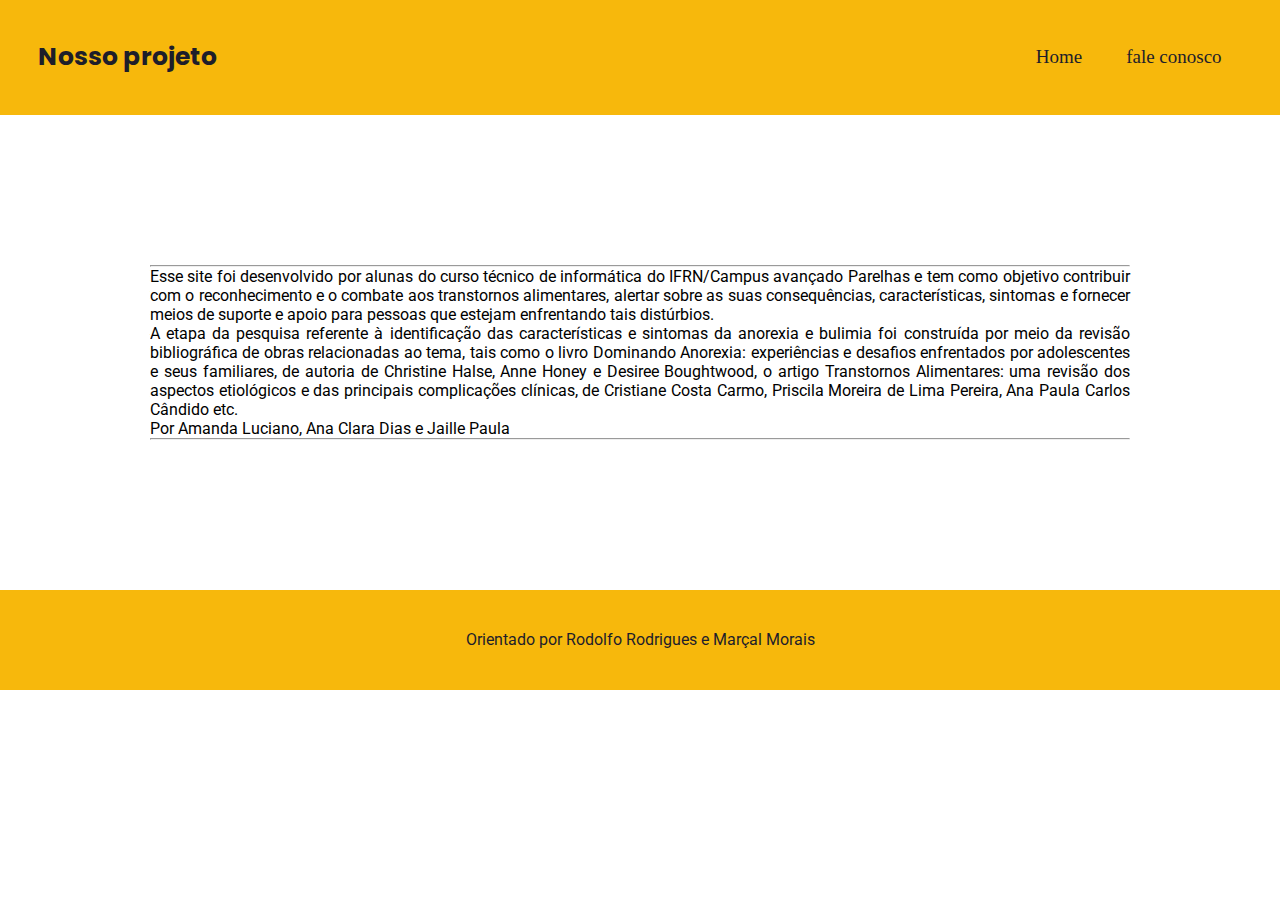
<file: sobre.html>
<html lang="en">
<head>
    <meta charset="UTF-8">
    <meta name="viwport" content="width=device-width, initial-scale=1.0">
    <link href="https://cdn.jsdelivr.net/npm/bootstrap@5.3.0-alpha1/dist/css/bootstrap.min.css" rel="stylesheet" integrity="sha384-GLhlTQ8iRABdZLl6O3oVMWSktQOp6b7In1Zl3/Jr59b6EGGoI1aFkw7cmDA6j6gD" crossorigin="anonymous">
    <script src="https://cdn.jsdelivr.net/npm/bootstrap@5.3.0-alpha1/dist/js/bootstrap.bundle.min.js" integrity="sha384-w76AqPfDkMBDXo30jS1Sgez6pr3x5MlQ1ZAGC+nuZB+EYdgRZgiwxhTBTkF7CXvN" crossorigin="anonymous"></script>
    <link rel="stylesheet" href="css/style_texts.css">
    <title>PACTA</title>
</head>

<body>
    <div class="container">
        <nav>
            <div class="logo">
                <span>Nosso projeto</span>
            </div>
            <ul>
                <li><a href="index.html">Home</a></li>
                <li><a href="faleConosco.html">fale conosco</a></li>
            </ul>
        </nav>
    </div>
    <main class="container-org">
        <div class="container-text">
            <div class="container-text-p">
                <hr>
                <p>
                    Esse site foi desenvolvido por alunas do curso técnico de informática do IFRN/Campus avançado Parelhas e tem como objetivo contribuir com o reconhecimento 
                    e o combate aos transtornos alimentares, alertar sobre as suas consequências, características, sintomas e fornecer meios de suporte e apoio para pessoas  
                    que estejam enfrentando tais distúrbios.
                </p>
                <p>
                    A etapa da pesquisa referente à identificação das características e sintomas da anorexia e bulimia foi construída por meio da revisão bibliográfica de obras 
                    relacionadas ao tema, tais como o livro Dominando Anorexia: experiências e desafios enfrentados por adolescentes e seus familiares, de autoria de Christine 
                    Halse, Anne Honey e Desiree Boughtwood, o artigo Transtornos Alimentares: uma revisão dos aspectos etiológicos e das principais complicações clínicas, de 
                    Cristiane Costa Carmo, Priscila Moreira de Lima Pereira, Ana Paula Carlos Cândido etc.
                </p>
                <p>Por Amanda Luciano, Ana Clara Dias e Jaille Paula</p>
                <hr>
        
    </main>
    <footer class="footer">
        Orientado por Rodolfo Rodrigues e Marçal Morais
     </footer>
</body>

</html>
</file>
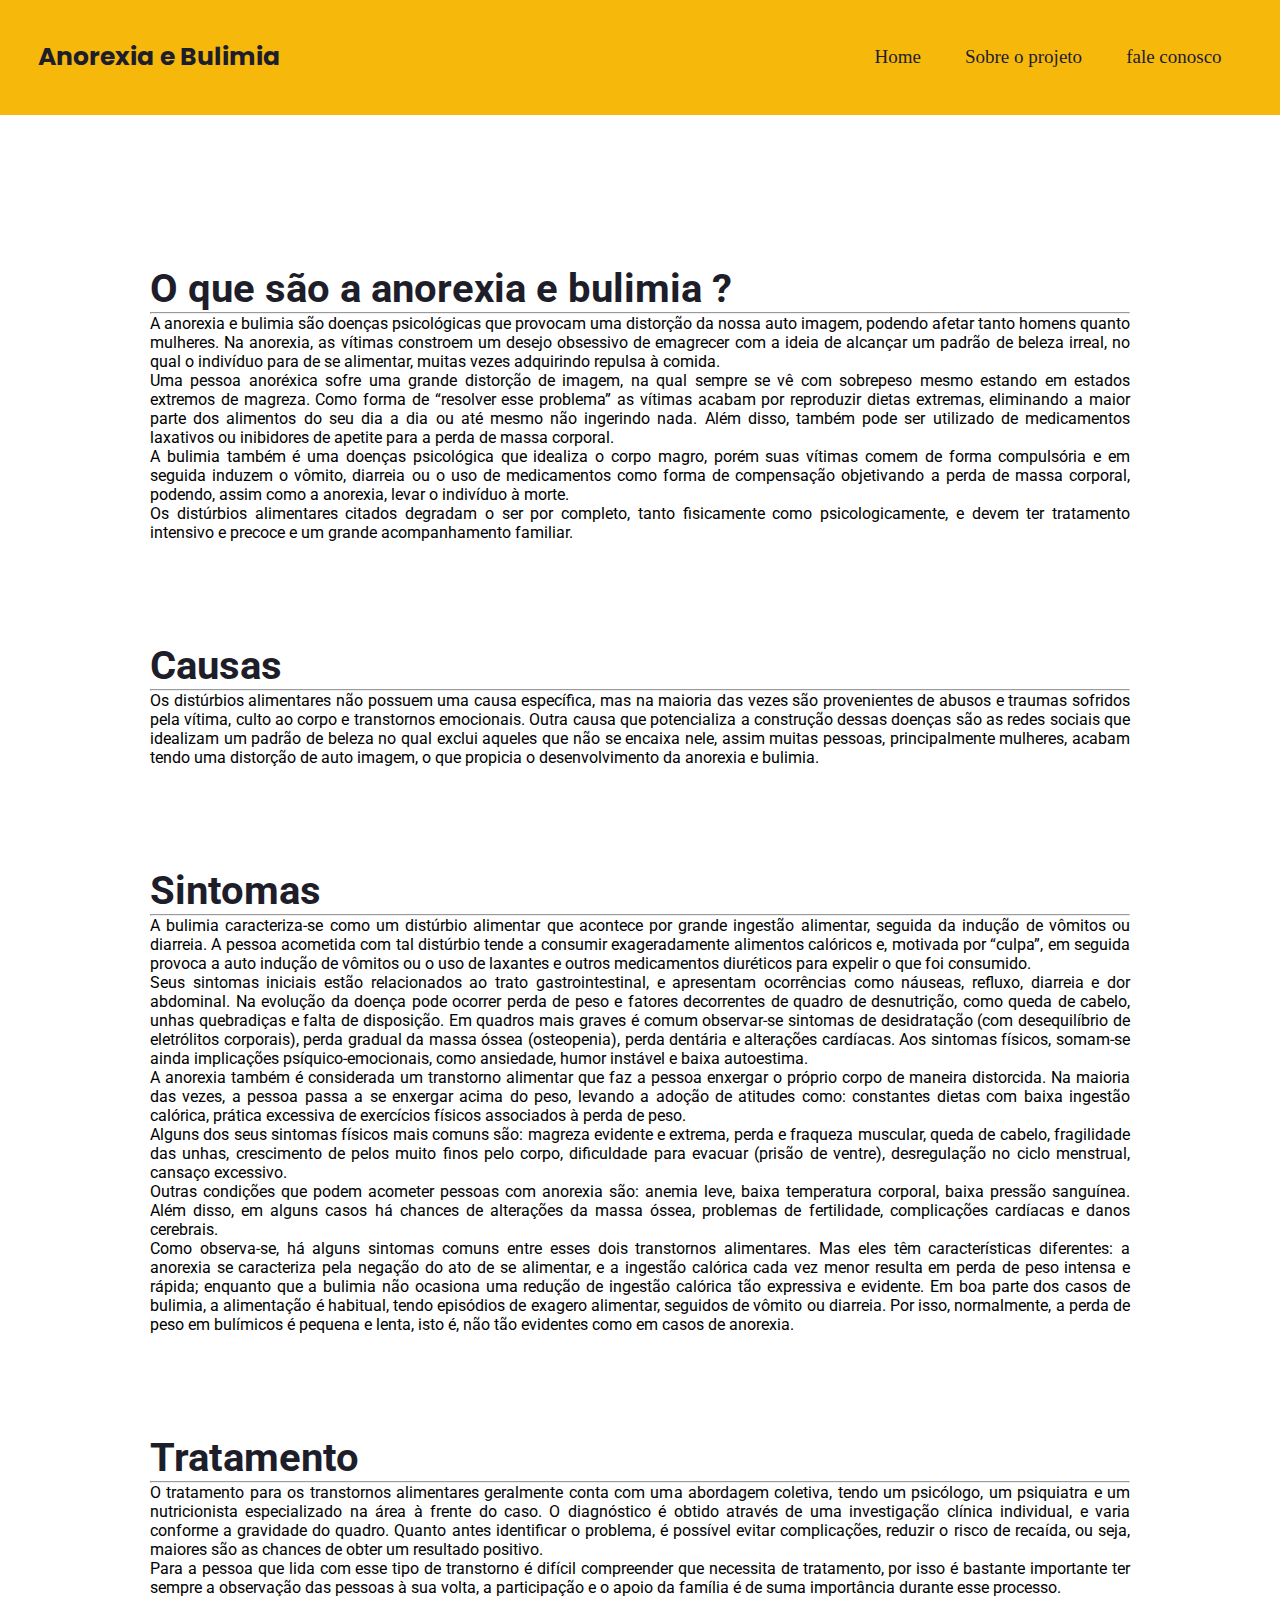
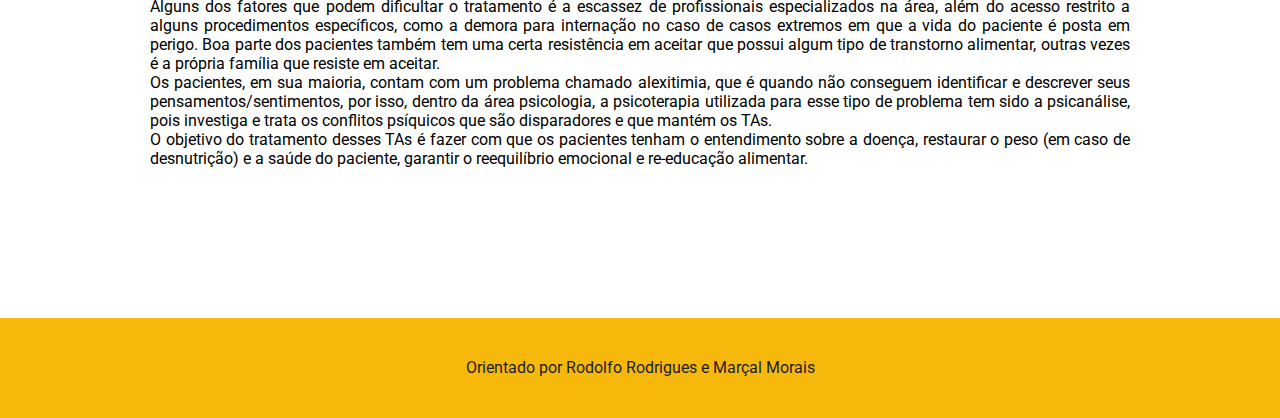
<file: transtornos.html>
<!DOCTYPE html>
<html lang="en">
<head>
    <meta charset="UTF-8">
    <meta name="viwport" content="width=device-width, initial-scale=1.0">
    <link href="https://cdn.jsdelivr.net/npm/bootstrap@5.3.0-alpha1/dist/css/bootstrap.min.css" rel="stylesheet" integrity="sha384-GLhlTQ8iRABdZLl6O3oVMWSktQOp6b7In1Zl3/Jr59b6EGGoI1aFkw7cmDA6j6gD" crossorigin="anonymous">
    <script src="https://cdn.jsdelivr.net/npm/bootstrap@5.3.0-alpha1/dist/js/bootstrap.bundle.min.js" integrity="sha384-w76AqPfDkMBDXo30jS1Sgez6pr3x5MlQ1ZAGC+nuZB+EYdgRZgiwxhTBTkF7CXvN" crossorigin="anonymous"></script>
    <link rel="stylesheet" href="css/style_texts.css">
    <title>PACTA</title>
   
      
   
</head>
<body>
    <div class="container">
        <nav>
            <div class="logo">
                <span>Anorexia e Bulimia</span>
            </div>
            <ul>
                <li><a href="index.html">Home</a></li>
                <li><a href="sobre.html">Sobre o projeto</a></li>
                <li><a href="faleConosco.html">fale conosco</a></li>
            </ul>
        </nav>
    </div>
    <main class="container-org">
        <div class="container-text">
            <div class="container-text-p">
                <h1>O que são a anorexia e bulimia ?</h1>
                <hr>
                <p>
                    A anorexia e bulimia são doenças psicológicas que provocam uma distorção da nossa auto imagem, podendo 
                    afetar tanto homens quanto mulheres. Na anorexia, as vítimas constroem um desejo obsessivo de emagrecer 
                    com a ideia de alcançar um padrão de beleza irreal, no qual o indivíduo para de se alimentar, muitas vezes 
                    adquirindo repulsa à comida.
                </p>
                <p>
                    Uma pessoa anoréxica sofre uma grande distorção de imagem, na qual sempre se vê com sobrepeso mesmo estando em 
                    estados extremos de magreza. Como forma de “resolver esse problema” as vítimas acabam por reproduzir dietas 
                    extremas, eliminando a maior parte dos alimentos do seu dia a dia ou até mesmo não ingerindo nada. Além disso, 
                    também pode ser utilizado de medicamentos laxativos ou inibidores de apetite para a perda de massa corporal.
                </p>
                <p>
                    A bulimia também é uma doenças psicológica que idealiza o corpo magro, porém suas vítimas comem de forma 
                    compulsória e em seguida induzem o vômito, diarreia ou o uso de medicamentos como forma de compensação 
                    objetivando a perda de massa corporal, podendo, assim como a anorexia, levar o indivíduo à morte.
                </p>
                <p>
                    Os distúrbios alimentares citados degradam o ser por completo, tanto fisicamente como psicologicamente, e devem 
                    ter tratamento intensivo e precoce e um grande acompanhamento familiar.
                </p>
            </div>

            <div class="container-text-p">
                <h1>Causas</h1>
                <hr>
                <p>
                    Os distúrbios alimentares não possuem uma causa específica, mas na maioria das vezes são provenientes de 
                    abusos e traumas sofridos pela vítima, culto ao corpo e transtornos emocionais. Outra causa que potencializa 
                    a construção dessas doenças são as redes sociais que idealizam um padrão de beleza no qual exclui aqueles que 
                    não se encaixa nele, assim muitas pessoas, principalmente mulheres, acabam tendo uma distorção de auto imagem, 
                    o que propicia o desenvolvimento da anorexia e bulimia.
                </p>
            </div>

            <div class="container-text-p">
                <h1>Sintomas</h1>
                <hr>
                <p>
                    A bulimia caracteriza-se como um distúrbio alimentar que acontece por grande ingestão alimentar, seguida da 
                    indução­­­­ de vômitos ou diarreia. A pessoa acometida com tal distúrbio tende a consumir exageradamente alimentos 
                    calóricos e, motivada  por “culpa”, em seguida provoca a auto indução de vômitos ou o uso de laxantes e outros 
                    medicamentos diuréticos para expelir o que foi consumido.
                </p>
                <p>
                    Seus sintomas iniciais estão relacionados ao trato gastrointestinal, e apresentam ocorrências como náuseas, refluxo, 
                    diarreia e dor abdominal. Na evolução da doença pode ocorrer perda de peso e fatores decorrentes de quadro de desnutrição, 
                    como queda de cabelo, unhas quebradiças e falta de disposição. Em quadros mais graves é comum observar-se sintomas de 
                    desidratação (com desequilíbrio de eletrólitos corporais), perda gradual da massa óssea (osteopenia), perda dentária 
                    e alterações cardíacas. Aos sintomas físicos, somam-se ainda implicações psíquico-emocionais, como ansiedade, humor 
                    instável e baixa autoestima.
                </p>
                <p>
                    A anorexia também é considerada um transtorno alimentar que faz a pessoa enxergar o próprio corpo de maneira distorcida. Na maioria das vezes, a pessoa passa a se enxergar acima do peso, levando a adoção de atitudes como: constantes dietas com baixa ingestão calórica, prática excessiva de exercícios físicos associados à perda de peso.
                </p>
                <p>
                    Alguns dos seus sintomas físicos mais comuns são: magreza evidente e extrema, perda e fraqueza muscular, queda de cabelo, fragilidade das unhas, crescimento de pelos muito finos pelo corpo, dificuldade para evacuar (prisão de ventre), desregulação no ciclo menstrual, cansaço excessivo.
                </p>
                <p>
                    Outras condições que podem acometer pessoas com anorexia são: anemia leve, baixa temperatura corporal, baixa pressão sanguínea. Além disso, em alguns casos há chances de alterações da massa óssea, problemas de fertilidade, complicações cardíacas e danos cerebrais.
                </p>
                <p>
                    Como observa-se, há alguns sintomas comuns entre esses dois transtornos alimentares. Mas eles têm características diferentes: a anorexia se caracteriza pela negação do ato de se alimentar, e a ingestão calórica cada vez menor resulta em perda de peso intensa e rápida; enquanto que a bulimia não ocasiona uma redução de ingestão calórica tão expressiva e evidente. Em boa parte dos casos de bulimia, a alimentação é habitual, tendo episódios de exagero alimentar, seguidos de vômito ou diarreia. Por isso, normalmente, a perda de peso em bulímicos é pequena e lenta, isto é, não tão evidentes como em casos de anorexia. 
                </p>
            </div>

            <div class="container-text-p">
                <h1>Tratamento</h1>
                <hr>
                <p>
                    O tratamento para os transtornos alimentares geralmente conta com uma abordagem coletiva, tendo um psicólogo, um psiquiatra e um nutricionista especializado na área à frente do caso. O diagnóstico é obtido através de uma investigação clínica individual, e varia conforme a gravidade do quadro. Quanto antes identificar o problema, é possível evitar complicações, reduzir o risco de recaída, ou seja, maiores são as chances de obter um resultado positivo.
                </p>
                <p>
                    Para a pessoa que lida com esse tipo de transtorno é difícil compreender que necessita de tratamento, por isso é bastante importante ter sempre a observação das pessoas à sua volta, a participação e o apoio da família é de suma importância durante esse processo.
                </p>
                <p>
                    Alguns dos fatores que podem dificultar o tratamento é a escassez de profissionais especializados na área, além do acesso restrito a alguns procedimentos específicos, como a demora para internação no caso de casos extremos em que a vida do paciente é posta em perigo. Boa parte dos pacientes também tem uma certa resistência em aceitar que possui algum tipo de transtorno alimentar, outras vezes é a própria família que resiste em aceitar.
                </p>
                <p>
                    Os pacientes, em sua maioria, contam com um problema chamado alexitimia, que é quando não conseguem identificar e descrever seus pensamentos/sentimentos, por isso, dentro da área psicologia, a psicoterapia utilizada para esse tipo de problema tem sido a psicanálise, pois investiga e trata os conflitos psíquicos que são disparadores e que mantém os TAs.
                </p>
                <p>
                    O objetivo do tratamento desses TAs é fazer com que os pacientes tenham o entendimento sobre a doença, restaurar o peso (em caso de desnutrição)  e a saúde do paciente, garantir o reequilíbrio emocional e re-educação alimentar.
                </p>
            </div>
        </div>
    </main>
    <footer class="footer">
        Orientado por Rodolfo Rodrigues e Marçal Morais
     </footer>
    
      
</body>
    
</html>
</file>
<file: css/style.css>
@import url('https://fonts.googleapis.com/css2?family=Anton&family=Great+Vibes&family=Open+Sans:wght@300&family=Poppins:wght@600&family=Roboto:wght@100;300&family=Shadows+Into+Light&display=swap');

body{
    margin:0;
    padding:0;
    font-family:'Poppins', sans-serif;
    color: #1E1E2A;
}


.header-container{
    height: 100vh;
    width: 100vw;
    background-color: rgb(247, 184, 12);
    background-image:url(assets/img.png);
    background-repeat: no-repeat;
    background-position: 85%;
    background-size: contain;
    display: flex;
    flex-direction: column;
    justify-content: center;
    align-items: flex-start;
    box-sizing: border-box;
    padding: 0 112px;
    position: relative;
}

h1{
    font-size: 50px;
    text-transform: uppercase;
    letter-spacing: 4px;
}

h2{
    text-transform: uppercase;
    letter-spacing: 2px;   
    max-width: 600px;
}

h3{
    text-transform: uppercase;
    letter-spacing: 4px;
    max-width: 500px;
}
.social-media{
    margin-top: 1rem;
    display: flex;
}

.social-media a {
    text-decoration: none;
    color: #1E1E2A;
    padding: 1rem 4rem;
    border: 1px solid #1E1E2A;
    min-width: 4rem;
    display: flex;
    align-items: center;
    justify-content: center;
    transition: .5s ease-in-out;
}

a:hover{
    background-color: #ffffff;

}

/*MENU DO INDEX*/

.checkbox-container {
    display: flex;
    justify-content: center;
    align-items: center;
}
.checkbox{
    height: 100px;
    width: 100px;
    position: absolute;
    right: 0;
    top:0;
    display: flex;
    justify-content: center;
    cursor: pointer;
    z-index: 9999;
    transition: 400ms ease-in-out 0s;
}

.checkbox .trace{
    width: 50px;
    height: 3px;
    background-color: #1E1E2A;
    position: absolute;
    border-radius: 4px;
    transition: 0.5s ease-in-out;
}

.checkbox .trace:nth-child(1) {
    top: 26px;
    transform: rotate(0);
}

.checkbox .trace:nth-child(2) {
    top: 46px; 
    transform: rotate(0);
}

.checkbox .trace:nth-child(3) {
    top: 66px;
    transform: rotate(0);
}

#toggle{
    display: none;
}

.menu{
    position: absolute;
    top: 28px;
    right: 30px;
    background-color: transparent;
    height: 4px;
    width: 10px;
    border-radius: 50%;
    box-shadow: 0px 0px 0px 0px #ffffff;
    z-index: -1;
    transition: 400ms ease-in-out 0s;
}

.menu-items {
    position: fixed;
    top: 0;
    left: 0;
    width: 100%;
    height: 100vh;
    display: flex;
    justify-content: center;
    align-items: center;
    z-index: 2;
    opacity: 0;
    visibility: hidden;
    transition: 400ms ease-in-out 0s;
    
}

.menu-items ul{
    list-style-type: none;
}
.menu-items ul li a {
    margin: 10px 0;
    color: #1E1E2A;
    text-decoration: none;
    text-transform: uppercase;
    letter-spacing: 4px;
    font-size: 40px;
}

/*ANIMAÇÃO DO MENU*/
#toggle:checked ~ .checkbox .trace:nth-child(1) {
    transform: rotate(45deg);
    top: 47px;
}


#toggle:checked ~ .checkbox .trace:nth-child(2) {
    transform: translate(-100px);
    width: 30px;
    visibility: hidden;
    opacity: 0;
}

#toggle:checked  ~ .checkbox .trace:nth-child(3){
    transform: rotate(-45deg);
    top: 48px;
}

#toggle:checked ~ .checkbox {
    background-color: #ffffff;
}

#toggle:checked ~ .menu {
    box-shadow: 0px 0px 0px 100vmax #ffffff;
    z-index: 1;
}

#toggle:checked ~.menu-items {
    visibility: visible;
    opacity: 1;

}

/*MAIN*/

.container {
    height: auto;
    width: 100%;
    display: flex;
    align-items: center;
    flex-direction: column;
    justify-content: space-evenly;
    margin: 3rem 0;
}

.card-container {
    display: flex;
    justify-content: space-evenly;
    align-items: center;
    width: 90%;
}

.card {
    width: 300px;
    height: 300px;
    border-radius: 100%;
    margin: 3rem 0 0 0;
    display: flex;
    align-items: center;
    justify-content: center;
    background-color: yellow;
    background-image: url(assets/Transtonos.png);
    background-position: center;
    background-size: cover;
    background-repeat: no-repeat;
    filter: grayscale(0,5);
    color: #1E1E2A;
    transition: 0.5s ease-in-out;
}


.card-text {
    width: 40%;
    letter-spacing: 1px;
    color: rgb(109, 109, 109);
}

.card-wrapper {
    text-align:center;
    display: flex;
    flex-direction: column;
    justify-content: center;
    align-items: center;
    position: relative;
}



.card-wrapper h2 {
   font-size: 30px;
   text-transform: uppercase;
   letter-spacing: 4px; 
   margin: 0;
   transition: 0.5s ease-in-out;
} 

.card-wrapper p {
    font-size: 0;
    visibility: visible;
    opacity: 0;
    font-weight: bold;
    text-transform: uppercase;
    transition: 0.5s ease-in-out;
}

.card:hover {
    filter: unset;
}

.card:hover > .card-wrapper::before {
    height: 200px;
    width: 200px;
    opacity: 1;
}

.card:hover > .card-wrapper p{
    opacity: 1;
    visibility: visible;
    font-size: 14px;
}

/*footer */

.footer{
    font-family: 'Roboto';
    width: 100%;
    height: 100px;
    background-color: rgb(247, 184, 12);
    display: flex;
    align-items: center;
    justify-content: center;
    color: #1E1E2A;
}

/*botão*/
.btn{
    color: #1E1E2A;
    background-color: rgb(247, 184, 12); 
    padding: 0px;
    width: 40px;
    border: 1px solid rgb(247, 184, 12);
    border-radius: 5px;
    text-align: center;
    user-select: none;
    cursor: pointer;
    text-decoration: none;

}
.btn:hover{
    background:rgb(247, 184, 12);
}
</file>
<file: css/style_texts.css>
@import url('https://fonts.googleapis.com/css2?family=Anton&family=Great+Vibes&family=Open+Sans:wght@300&family=Poppins:wght@600&family=Roboto:wght@100;300&family=Shadows+Into+Light&display=swap');
/*MENU NAVBAR*/
*{
    margin: 0;
    padding: 0;
    box-sizing: border-box;
}
body{
    background-position: center;
    background-size: cover;
    background-repeat: no-repeat;
    min-height: 100vh;
}
.container{
    max-width: 1400px;
    padding: 3%;
    margin: 0 auto;
    background-color: rgb(247, 184, 12);
}
nav{
    display: flex;
    align-items: center;
    justify-content: space-between;
}
nav .logo{
    font-size: 25px;
    font-family: 'Poppins', 'sans-serif';
    color:#1E1E2A;
    font-weight: bold;
}
nav ul{
    list-style: none;
}
nav ul li{
    display: inline-block;
}
nav ul li a{
    padding: 10px 20px;
    text-decoration: none;
    font-size: 19px;
    color: #1E1E2A;
    border-radius: 30px;
    transition: 0.6s;
}
nav ul li a:hover{
    background-color: #ffffff;
}

h1{
    font-size: 40px;
    color: #1E1E2A;
    text-align:justify; 
}

.container-org{
    padding: 50px;
    font-family: 'roboto', 'sans-serif';
    position: relative;
}

.container-text{
    padding: 50px;
    text-align: justify;
    font-size: 16px;
}

.container-text-p{
    padding: 50px; 
}

/*Imagens*/

img{
    width: 600px;
    display: flex;
    margin-bottom: 10px ;
}
.img1{
    width: 250px;
    float: right;
    margin-left: 20px;
    border: 2px solid rgb(247, 184, 12);
}
.img2{
    width: 250px;
    float: left;
    margin-right: 20px;
    border: 2px solid rgb(247, 184, 12);
}

.footer{
    font-family: 'Roboto';
    width: 100%;
    height: 100px;
    background-color: rgb(247, 184, 12);
    display: flex;
    align-items: center;
    justify-content: center;
    color: #1E1E2A;
}
</file>
<file: css/style_faleConosco.css>
@import url('https://fonts.googleapis.com/css2?family=Anton&family=Great+Vibes&family=Open+Sans:wght@300&family=Poppins:wght@600&family=Roboto:wght@100;300&family=Shadows+Into+Light&display=swap');
/*Fale Conosco*/
* {
    margin: 0;
    padding: 0;
    box-sizing: border-box;
    font-family: sans-serif;
  }
  
  body {
    display: flex;
    align-items: center;
    justify-content: center;
    min-height: 100vh;
    background: rgb(247, 184, 12);
  }
  
  form {
    box-shadow: rgba(0, 0, 0, 0.35) 0px 5px 25px;
    border-radius: 16px;
    width: 100%;
    max-width: 30rem;
    padding: 10px 45px;
    background: orange;
  }
  
  label, input, textarea, button {
    display: flex;
  }
  
  input, textarea, button {
    width: 100%;
    font: inherit;
    padding: 16px;
    font-weight: 700;
  }
  
  input, textarea {
    background:rgb(252, 215, 112);
    margin-bottom: 20px;
    padding: 15px;
    color: rgb(0, 0, 0); 
    border-radius: 16px;
    font-size: 15px;
    transition: border-color 0.3s, box-shadow 0.3s;
  }
  
  input:hover, input:focus, textarea:hover, textarea:focus {
    outline: none;
    border-color: #f1f51d;
    box-shadow: 0 0 0 0.3125rem #828536;
  }
  
  label {
    margin-bottom: 5px;
    color: #000000;
  }
  
  textarea {
    min-height: 12.5rem;
    resize: vertical;
  }
  
  button {
    display: block;
    margin: 0 auto;
    padding: 15px;
    border-radius: 16px;
    border: 1px solid rgb(0, 0, 0);
    color: rgb(0, 0, 0);
    background: transparent;
    cursor: pointer;
    transition: all 1s;
    margin-bottom: 20px;
    text-align: center;
  }
  
  button:hover, button:focus {
    outline: none;
    background: rgb(252, 215, 112);
  }
  
  button:disabled {
    cursor: not-allowed;
    background: #b8d511;
  }

  /*estilização da parte do JS*/
  
  .success, .error {
    text-align: center;
  }
  
  .success {
    color: rgb(0, 0, 0);
  }
  
  .error {
    color: rgb(168, 28, 3);
  }

  h2{
    font-size: 2.5rem;
    margin: 2rem;
    max-width: 600px;
    text-transform: uppercase;
    letter-spacing: 3px;
    text-align: center;
    border-bottom: 20px;
  }
</file>
